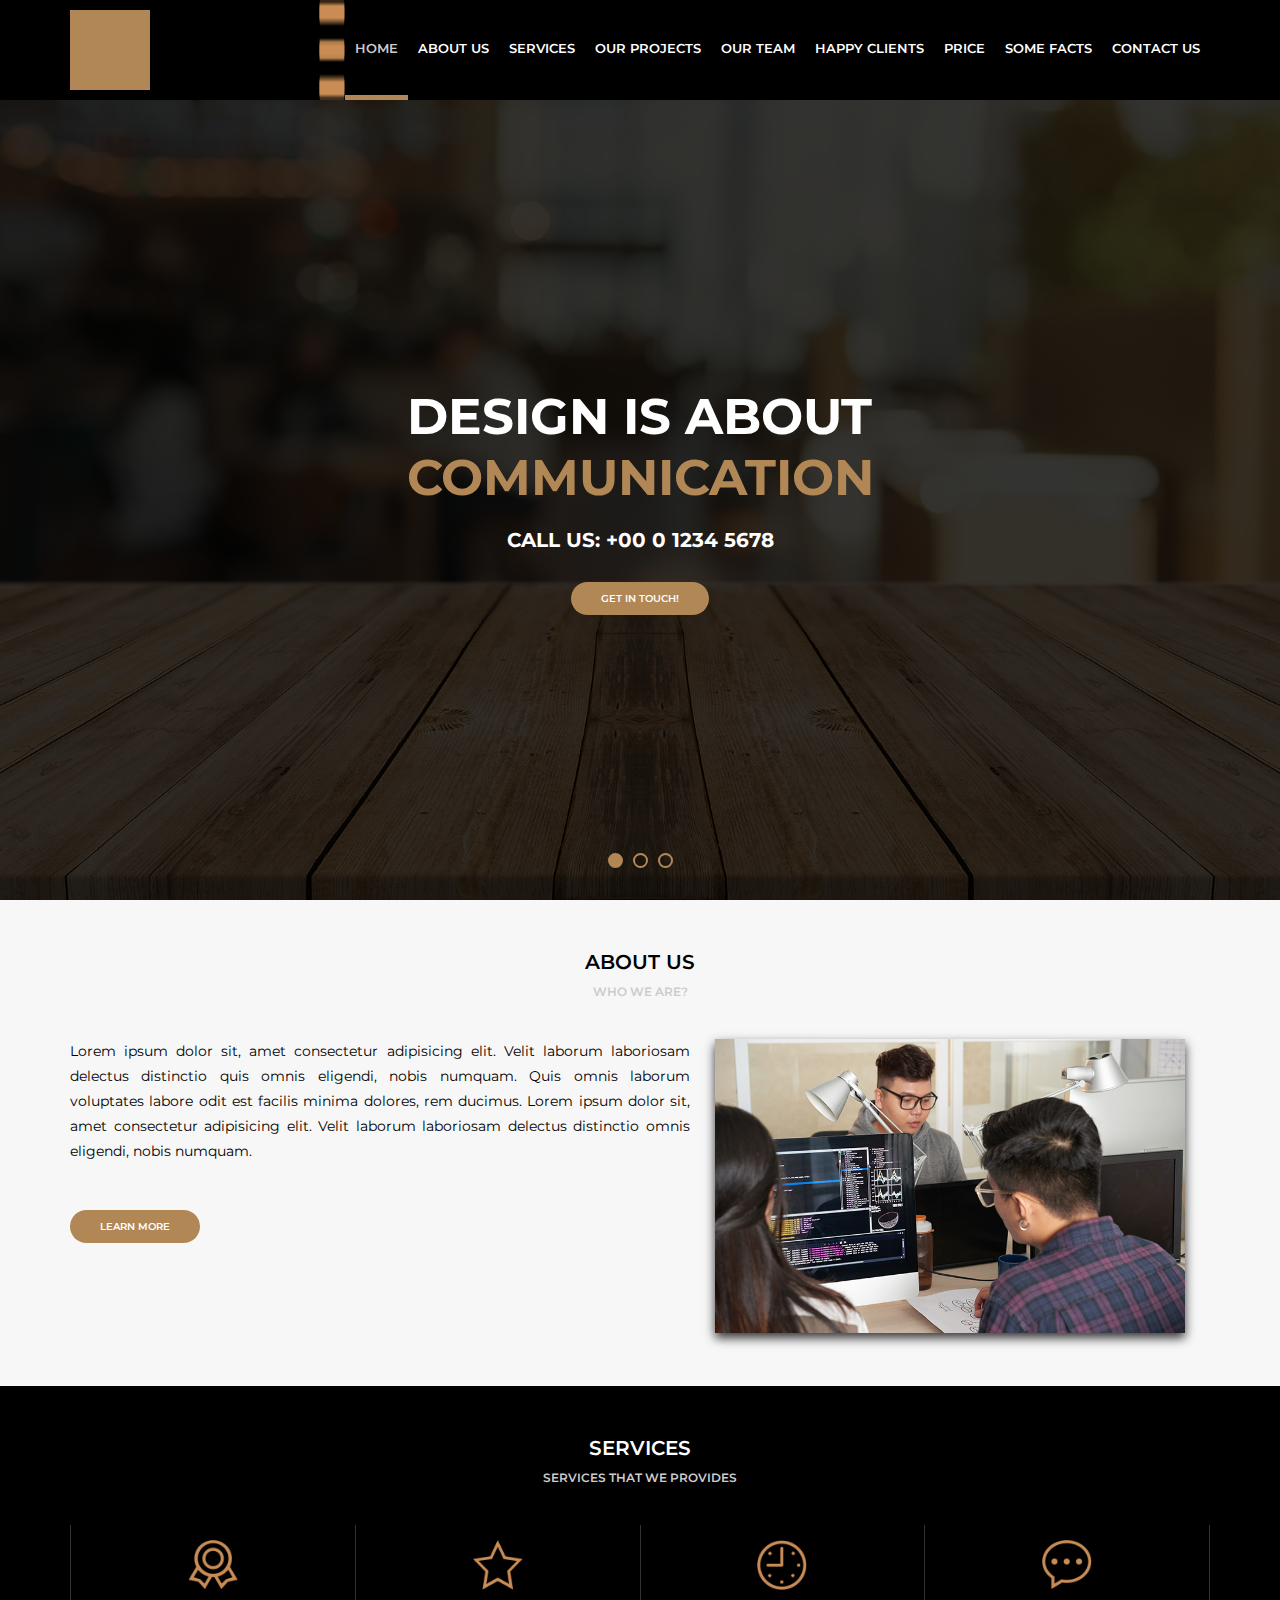
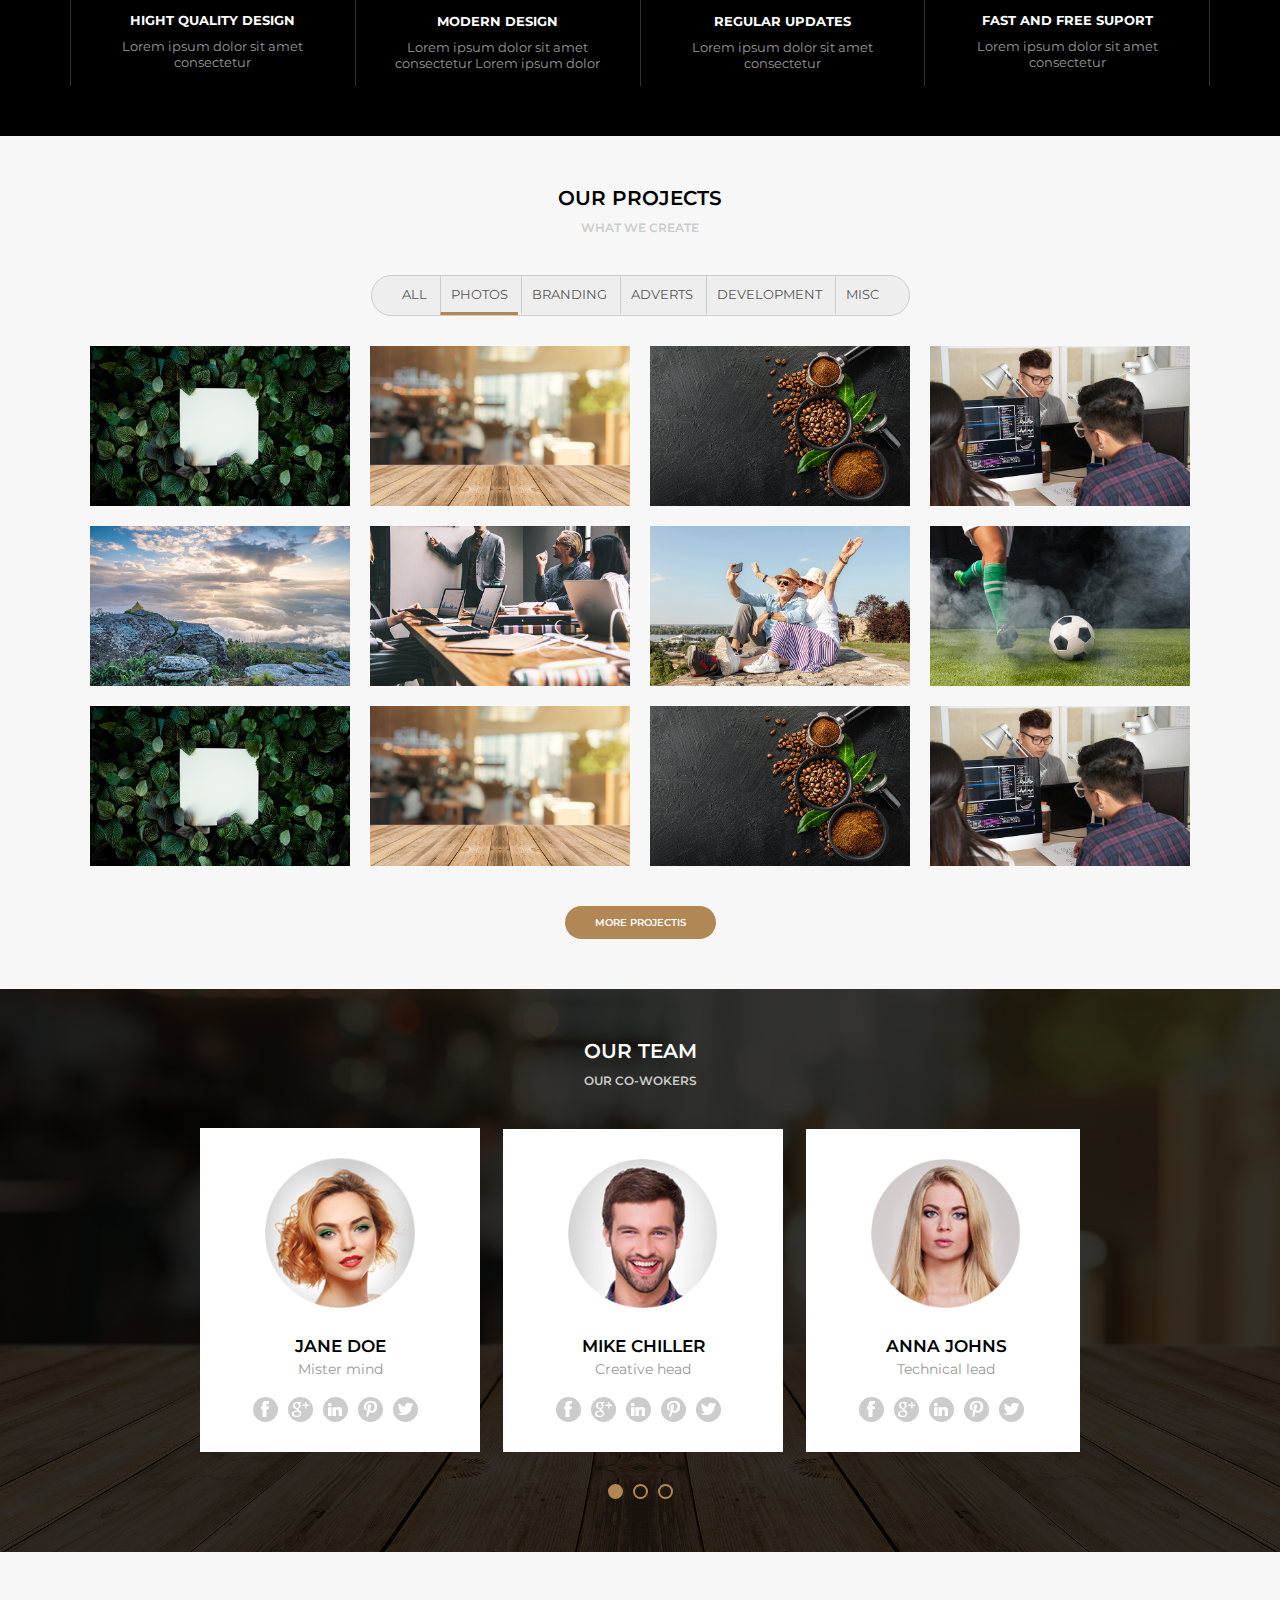
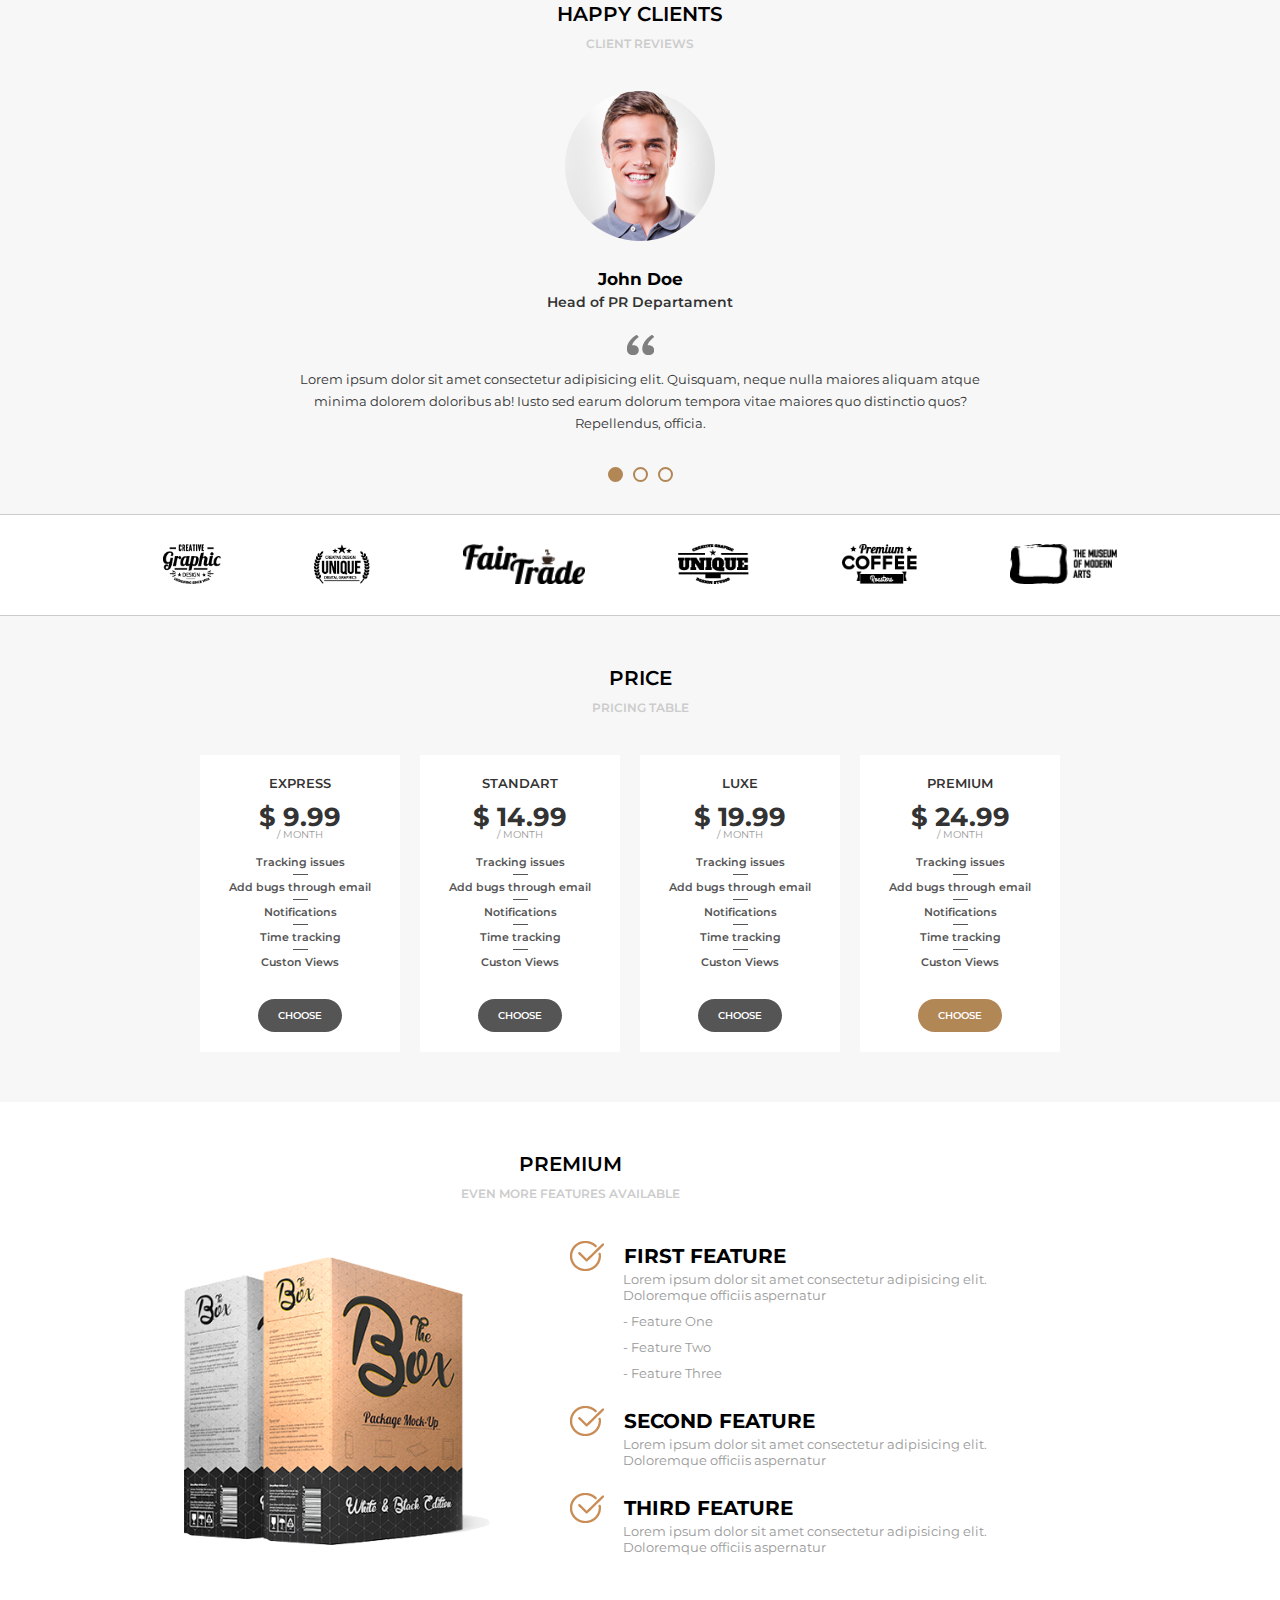
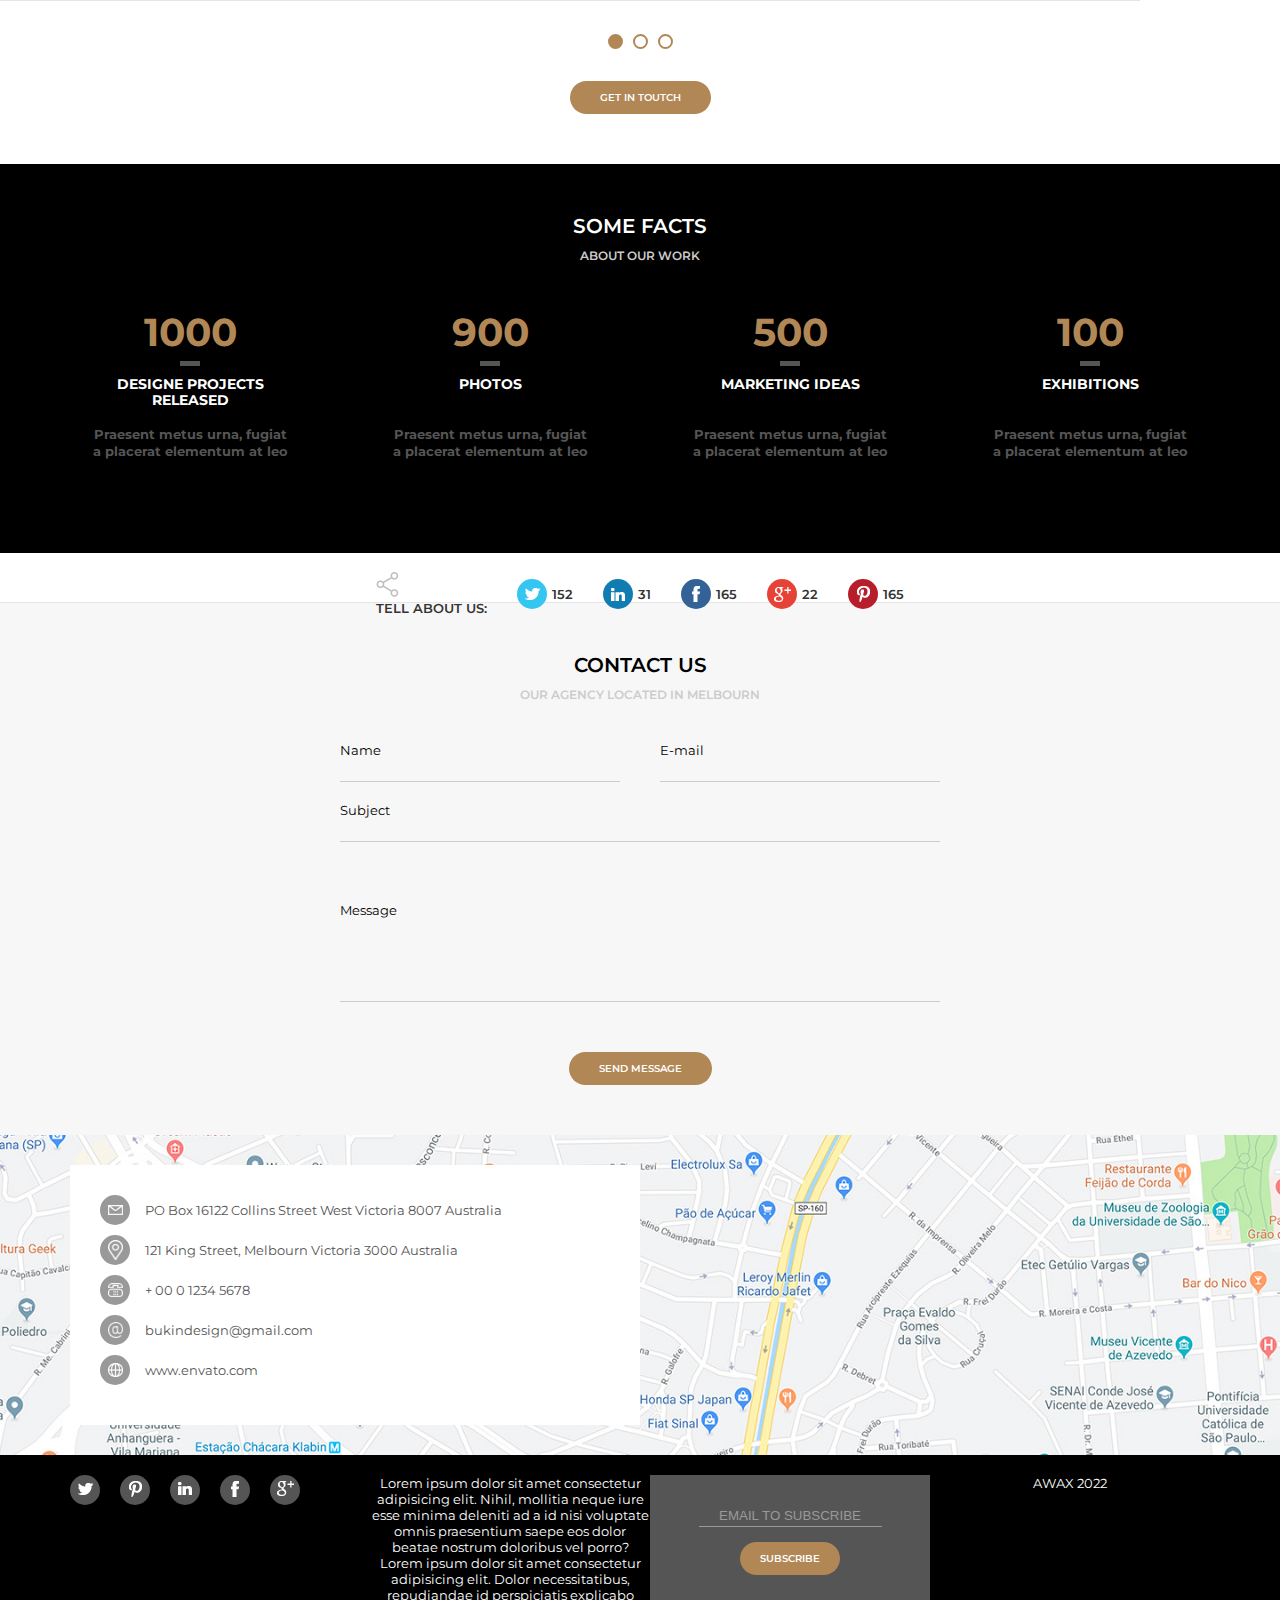
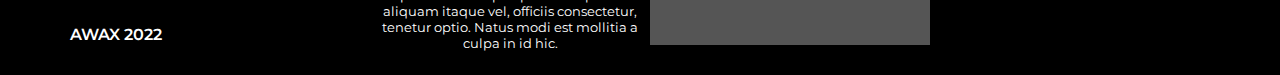
<file: index.html>
<!DOCTYPE html>
<html lang="en">

<head>
    <meta charset="UTF-8">
    <meta http-equiv="X-UA-Compatible" content="IE=edge">
    <meta name="viewport" content="width=device-width, initial-scale=1.0">
    <link rel="preconnect" href="https://fonts.googleapis.com">
    <link rel="preconnect" href="https://fonts.gstatic.com" crossorigin>
    <link href="https://fonts.googleapis.com/css2?family=Montserrat:wght@300;400;600;700&display=swap" rel="stylesheet">
    <link rel="stylesheet" type="text/css" href="assets/css/style.css">
    <title>Awax</title>
</head>

<body>
    <header>
        <div class="header">
            <div class="logo">
                <div class="logoimg"></div>
            </div>
            <div class="menu">
                <img class="menu-opener" src="assets/images/menu.png" alt="">
                <nav>
                    <ul>
                        <li class="active"><a href="">Home</a></li>
                        <li><a href="#about-us">About Us</a></li>
                        <li><a href="#services">Services</a></li>
                        <li><a href="#projects">Our Projects</a></li>
                        <li><a href="#team">Our Team</a></li>
                        <li><a href="#clients">Happy Clients</a></li>
                        <li><a href="#price">Price</a></li>
                        <li><a href="#some-facts">Some Facts</a></li>
                        <li><a href="#contact-us">Contact Us</a></li>
                    </ul>
                </nav>
            </div>
        </div>
    </header>
    <main>
        <section class="banner">
            <div class="sliders">
                <div class="slide">
                    <div class="slidearea">
                        <h1>Design is about <br><span>Communication</span></h1>
                        <h2>Call Us: +00 0 1234 5678</h2>
                        <a href="" class="button">Get in touch!</a>
                    </div>
                </div>
                <div class="slide">
                    ...2
                </div>
                <div class="slide">
                    ...3
                </div>
            </div>
            <div class="sliders-pointers">
                <div class="pointer active"></div>
                <div class="pointer"></div>
                <div class="pointer"></div>
            </div>
        </section>
        <section class="default light" id="about-us">
            <div class="section-title">About us</div>
            <div class="section-desc">Who we are?</div>
            <div class="section-body">
                <div class="section-aboutus">
                    <div class="section-aboutus--left">
                        <p>Lorem ipsum dolor sit, amet consectetur adipisicing elit. Velit laborum laboriosam
                            delectus distinctio quis omnis eligendi, nobis numquam. Quis omnis laborum voluptates
                            labore odit est facilis minima dolores, rem ducimus. Lorem ipsum dolor sit, amet consectetur
                            adipisicing elit. Velit laborum laboriosam delectus distinctio omnis eligendi, nobis
                            numquam.</p>
                        <br>
                        <a href="#" class="button">Learn More</a>
                    </div>
                    <div class="section-aboutus--right">
                        <picture>
                            <img src="media/foto4.jpg" alt="">
                        </picture>
                    </div>
                </div>
            </div>
        </section>
        <section class="default dark" id="services">
            <div class="section-title">Services</div>
            <div class="section-desc">Services that we provides</div>
            <div class="section-body">
                <div class="section-services">
                    <div class="section-service">
                        <img src="assets/images/medalha.png" alt="">
                        <h4>Hight Quality Design</h4>
                        <p>Lorem ipsum dolor sit amet consectetur </p>
                    </div>
                    <div class="section-service">
                        <img src="assets/images/estrela.png" alt="">
                        <h4>Modern Design</h4>
                        <p>Lorem ipsum dolor sit amet consectetur Lorem ipsum dolor</p>
                    </div>
                    <div class="section-service">
                        <img src="assets/images/relogio.png" alt="">
                        <h4>Regular Updates</h4>
                        <p>Lorem ipsum dolor sit amet consectetur </p>
                    </div>
                    <div class="section-service">
                        <img src="assets/images/balao.png" alt="">
                        <h4>Fast and Free suport</h4>
                        <p>Lorem ipsum dolor sit amet consectetur </p>
                    </div>
                </div>
            </div>
        </section>
        <section class="default light" id="projects">
            <div class="section-title">Our Projects</div>
            <div class="section-desc">What We Create</div>
            <div class="section-body">
                <div class="section-projects">
                    <div class="section-projects--filters">
                        <ul>
                            <li>All</li>
                            <li class="active">Photos</li>
                            <li>Branding</li>
                            <li>Adverts</li>
                            <li>Development</li>
                            <li>Misc</li>
                        </ul>
                    </div>
                    <div class="section-projects--photos">
                        <div class="section-projects--photo">
                            <div class="section-projects--photoarea">
                                <div class="section-projects--photoinfo">
                                    <h5>ABOUT</h5>
                                    <P>amet consectetur adipisicing elit</P>
                                </div>
                                <img src="media/foto1.jpg" alt="">
                            </div>
                        </div>
                        <div class="section-projects--photo">
                            <div class="section-projects--photoarea">
                                <div class="section-projects--photoinfo">
                                    <h5>ABOUT</h5>
                                    <P>amet consectetur adipisicing elit</P>
                                </div>
                                <img src="media/foto2.jpg" alt="">
                            </div>
                        </div>
                        <div class="section-projects--photo">
                            <div class="section-projects--photoarea">
                                <div class="section-projects--photoinfo">
                                    <h5>ABOUT</h5>
                                    <P>amet consectetur adipisicing elit</P>
                                </div>
                                <img src="media/foto3.jpg" alt="">
                            </div>
                        </div>
                        <div class="section-projects--photo">
                            <div class="section-projects--photoarea">
                                <div class="section-projects--photoinfo">
                                    <h5>ABOUT</h5>
                                    <P>amet consectetur adipisicing elit</P>
                                </div>
                                <img src="media/foto4.jpg" alt="">
                            </div>
                        </div>
                        <div class="section-projects--photo">
                            <div class="section-projects--photoarea">
                                <div class="section-projects--photoinfo">
                                    <h5>ABOUT</h5>
                                    <P>amet consectetur adipisicing elit</P>
                                </div>
                                <img src="media/foto5.jpg" alt="">
                            </div>
                        </div>
                        <div class="section-projects--photo">
                            <div class="section-projects--photoarea">
                                <div class="section-projects--photoinfo">
                                    <h5>ABOUT</h5>
                                    <P>amet consectetur adipisicing elit</P>
                                </div>
                                <img src="media/foto6.jpg" alt="">
                            </div>
                        </div>
                        <div class="section-projects--photo">
                            <div class="section-projects--photoarea">
                                <div class="section-projects--photoinfo">
                                    <h5>ABOUT</h5>
                                    <P>amet consectetur adipisicing elit</P>
                                </div>
                                <img src="media/foto7.jpg" alt="">
                            </div>
                        </div>
                        <div class="section-projects--photo">
                            <div class="section-projects--photoarea">
                                <div class="section-projects--photoinfo">
                                    <h5>ABOUT</h5>
                                    <P>amet consectetur adipisicing elit</P>
                                </div>
                                <img src="media/foto9.jpg" alt="">
                            </div>
                        </div>
                        <div class="section-projects--photo">
                            <div class="section-projects--photoarea">
                                <div class="section-projects--photoinfo">
                                    <h5>ABOUT</h5>
                                    <P>amet consectetur adipisicing elit</P>
                                </div>
                                <img src="media/foto1.jpg" alt="">
                            </div>
                        </div>
                        <div class="section-projects--photo">
                            <div class="section-projects--photoarea">
                                <div class="section-projects--photoinfo">
                                    <h5>ABOUT</h5>
                                    <P>amet consectetur adipisicing elit</P>
                                </div>
                                <img src="media/foto2.jpg" alt="">
                            </div>
                        </div>
                        <div class="section-projects--photo">
                            <div class="section-projects--photoarea">
                                <div class="section-projects--photoinfo">
                                    <h5>ABOUT</h5>
                                    <P>amet consectetur adipisicing elit</P>
                                </div>
                                <img src="media/foto3.jpg" alt="">
                            </div>
                        </div>
                        <div class="section-projects--photo">
                            <div class="section-projects--photoarea">
                                <div class="section-projects--photoinfo">
                                    <h5>ABOUT</h5>
                                    <P>amet consectetur adipisicing elit</P>
                                </div>
                                <img src="media/foto4.jpg" alt="">
                            </div>
                        </div>
                    </div>
                    <a href="#" class="button">More Projectis</a>
                </div>
            </div>
        </section>
        <section class="default dark bg-team" id="team">
            <div class="section-team-area">
                <div class="section-title">Our Team</div>
                <div class="section-desc">Our Co-wokers</div>
                <div class="section-body">
                    <div class="section-team">
                        <div class="sliders">
                            <div class="slide">
                                <div class="slidearea">
                                    <div class="section-team--avatar"><img src="media/mulher1.png" alt=""></div>
                                    <div class="section-team--name">Jane Doe</div>
                                    <div class="section-team--role">Mister mind</div>
                                    <div class="section-team--social">
                                        <a href=""><img src="assets/images/facebook.png" alt=""></a>
                                        <a href=""><img src="assets/images/googleplus.png" alt=""></a>
                                        <a href=""><img src="assets/images/linkedin.png" alt=""></a>
                                        <a href=""><img src="assets/images/pinterest.png" alt=""></a>
                                        <a href=""><img src="assets/images/twitter.png" alt=""></a>
                                    </div>
                                </div>
                            </div>
                            <div class="slide">
                                <div class="slidearea">
                                    <div class="section-team--avatar"><img src="media/homem1.png" alt=""></div>
                                    <div class="section-team--name">Mike Chiller</div>
                                    <div class="section-team--role">Creative head</div>
                                    <div class="section-team--social">
                                        <a href=""><img src="assets/images/facebook.png" alt=""></a>
                                        <a href=""><img src="assets/images/googleplus.png" alt=""></a>
                                        <a href=""><img src="assets/images/linkedin.png" alt=""></a>
                                        <a href=""><img src="assets/images/pinterest.png" alt=""></a>
                                        <a href=""><img src="assets/images/twitter.png" alt=""></a>
                                    </div>
                                </div>
                            </div>
                            <div class="slide">
                                <div class="slidearea">
                                    <div class="section-team--avatar"><img src="media/mulher2.png" alt=""></div>
                                    <div class="section-team--name">Anna Johns</div>
                                    <div class="section-team--role">Technical lead</div>
                                    <div class="section-team--social">
                                        <a href=""><img src="assets/images/facebook.png" alt=""></a>
                                        <a href=""><img src="assets/images/googleplus.png" alt=""></a>
                                        <a href=""><img src="assets/images/linkedin.png" alt=""></a>
                                        <a href=""><img src="assets/images/pinterest.png" alt=""></a>
                                        <a href=""><img src="assets/images/twitter.png" alt=""></a>
                                    </div>
                                </div>
                            </div>
                            <div class="slide">
                                <div class="slidearea">
                                    <div class="section-team--avatar"><img src="media/mulher1.png" alt=""></div>
                                    <div class="section-team--name">Jane Doe</div>
                                    <div class="section-team--role">Mister Mind</div>
                                    <div class="section-team--social">
                                        <a href=""><img src="assets/images/facebook.png" alt=""></a>
                                        <a href=""><img src="assets/images/googleplus.png" alt=""></a>
                                        <a href=""><img src="assets/images/linkedin.png" alt=""></a>
                                        <a href=""><img src="assets/images/pinterest.png" alt=""></a>
                                        <a href=""><img src="assets/images/twitter.png" alt=""></a>
                                    </div>
                                </div>
                            </div>
                        </div>
                    </div>
                    <div class="sliders-pointers">
                        <div class="pointer active"></div>
                        <div class="pointer"></div>
                        <div class="pointer"></div>
                    </div>
                </div>
            </div>
        </section>
        <section class="default light no-padding" id="clients">
            <div class="section-title">Happy Clients</div>
            <div class="section-desc">Client Reviews</div>
            <div class="section-body">
                <div class="section-clients">
                    <div class="sliders">
                        <div class="slide">
                            <div class="slidearea">
                                <div class="section-clients--avatar"><img src="media/homem2.png" alt=""></div>
                                <div class="section-clients--name">John Doe</div>
                                <div class="section-clients--role">Head of PR Departament</div>
                                <div class="section-clients--quote"><img src="assets/images/quote.png" alt=""></div>
                                <p>Lorem ipsum dolor sit amet consectetur adipisicing elit. Quisquam, neque nulla
                                    maiores
                                    aliquam atque minima dolorem doloribus ab! Iusto sed earum dolorum tempora vitae
                                    maiores
                                    quo distinctio quos? Repellendus, officia.</p>
                            </div>
                        </div>
                    </div>
                    <div class="sliders-pointers">
                        <div class="pointer active"></div>
                        <div class="pointer"></div>
                        <div class="pointer"></div>
                    </div>
                </div>
            </div>
            <div class="section-clients--ourclients">
                <div class="clients">
                    <div class="client"><img src="media/empresa1.png" alt=""></div>
                    <div class="client"><img src="media/empresa2.png" alt=""></div>
                    <div class="client"><img src="media/empresa3.png" alt=""></div>
                    <div class="client"><img src="media/empresa4.png" alt=""></div>
                    <div class="client"><img src="media/empresa5.png" alt=""></div>
                    <div class="client"><img src="media/empresa6.png" alt=""></div>                    
                </div>
            </div>
        </section>
        <section class="default light no-padding" id="price">
            <div class="section-title">Price</div>
            <div class="section-desc">Pricing Table</div>
            <div class="section-body">
                <div class="section-price">
                    <div class="section-price--plans">
                        <div class="section-price--plan">
                            <div class="plan-name">Express</div>
                            <div class="plan-price">$ 9.99 </div>
                            <div class="plan-price--periodicity">/ Month</div>
                            <div class="plan-resources">
                                Tracking issues
                                <div class="line"></div>
                                Add bugs through email
                                <div class="line"></div>
                                Notifications
                                <div class="line"></div>
                                Time tracking
                                <div class="line"></div>
                                Custon Views
                            </div>
                            <div>
                                <a href="#" class="button">CHOOSE</a>
                            </div>
                        </div>
                        <div class="section-price--plan">
                            <div class="plan-name">Standart</div>
                            <div class="plan-price">$ 14.99 </div>
                            <div class="plan-price--periodicity">/ Month</div>
                            <div class="plan-resources">
                                Tracking issues
                                <div class="line"></div>
                                Add bugs through email
                                <div class="line"></div>
                                Notifications
                                <div class="line"></div>
                                Time tracking
                                <div class="line"></div>
                                Custon Views
                            </div>
                            <div>
                                <a href="#" class="button">CHOOSE</a>
                            </div>
                        </div>
                        <div class="section-price--plan">
                            <div class="plan-name">Luxe</div>
                            <div class="plan-price">$ 19.99 </div>
                            <div class="plan-price--periodicity">/ Month</div>
                            <div class="plan-resources">
                                Tracking issues
                                <div class="line"></div>
                                Add bugs through email
                                <div class="line"></div>
                                Notifications
                                <div class="line"></div>
                                Time tracking
                                <div class="line"></div>
                                Custon Views
                            </div>
                            <div>
                                <a href="#" class="button">CHOOSE</a>
                            </div>
                        </div>
                        <div class="section-price--plan">
                            <div class="plan-name">Premium</div>
                            <div class="plan-price">$ 24.99 </div>
                            <div class="plan-price--periodicity">/ Month</div>
                            <div class="plan-resources">
                                Tracking issues
                                <div class="line"></div>
                                Add bugs through email
                                <div class="line"></div>
                                Notifications
                                <div class="line"></div>
                                Time tracking
                                <div class="line"></div>
                                Custon Views
                            </div>
                            <div>
                                <a href="#" class="button active">CHOOSE</a>
                            </div>
                        </div>
                    </div>
                </div>
            </div>
            <div class="section-price--details">
                <div class="sliders">
                    <div class="slide">
                        <div class="slidearea">
                            <div class="section-title">Premium</div>
                            <div class="section-desc">Even More Features Available</div>
                            <div class="content">
                                <div class="image"><img src="media/livros.png" alt=""></div>
                                <div class="features">
                                    <div class="feature-title">
                                        <img src="assets/images/check.png" alt="">First Feature
                                    </div>
                                    <div class="feature-desc">
                                        Lorem ipsum dolor sit amet consectetur adipisicing elit. Doloremque officiis
                                        aspernatur
                                        <ul>
                                            <li> - Feature One</li>
                                            <li> - Feature Two</li>
                                            <li> - Feature Three</li>
                                        </ul>
                                    </div>
                                    <div class="feature-title">
                                        <img src="assets/images/check.png" alt="">Second Feature
                                    </div>
                                    <div class="feature-desc">
                                        Lorem ipsum dolor sit amet consectetur adipisicing elit. Doloremque officiis
                                        aspernatur
                                    </div>
                                    <div class="feature-title">
                                        <img src="assets/images/check.png" alt="">Third Feature
                                    </div>
                                    <div class="feature-desc">
                                        Lorem ipsum dolor sit amet consectetur adipisicing elit. Doloremque officiis
                                        aspernatur
                                    </div>
                                </div>
                            </div>
                        </div>
                    </div>
                </div>
                <div class="sliders-pointers">
                    <div class="pointer active"></div>
                    <div class="pointer"></div>
                    <div class="pointer"></div>
                </div>
                <div>
                    <a href="#" class="button ">Get in toutch</a>
                </div>
            </div>
        </section>
        <section class="default dark no-padding" id="some-facts">
            <div class="section-title">Some Facts</div>
            <div class="section-desc">About our Work</div>
            <div class="section-body">
                <div class="section-facts">
                    <div class="fact">
                        <div class="number">1000</div>
                        <div class="trace"></div>
                        <div class="title">Designe projects released</div>
                        <div class="description">Praesent metus urna, fugiat</br> a placerat elementum at leo</div>
                    </div>
                    <div class="fact">
                        <div class="number">900</div>
                        <div class="trace"></div>
                        <div class="title">Photos</div>
                        <div class="description">Praesent metus urna, fugiat</br> a placerat elementum at leo</div>
                    </div>
                    <div class="fact">
                        <div class="number">500</div>
                        <div class="trace"></div>
                        <div class="title">Marketing ideas</div>
                        <div class="description">Praesent metus urna, fugiat</br> a placerat elementum at leo</div>
                    </div>
                    <div class="fact">
                        <div class="number">100</div>
                        <div class="trace"></div>
                        <div class="title">Exhibitions</div>
                        <div class="description">Praesent metus urna, fugiat</br> a placerat elementum at leo</div>
                    </div>
                </div>
            </div>
            <div class="section-tell-about-us">
                <div class="section-body">
                    <div class="title">Tell about us:</div>
                    <div class="social-media">
                        <div class="title-2">
                            <div class="share"><img src="assets/images/share.png" alt=""></div>
                        <div class="desc">Tell about us:</div>
                        </div>                        
                        <div class="twitter"><img src="assets/images/twitter.png" alt=""></div>
                        <div class="desc">152</div>
                        <div class="linkedin"><img src="assets/images/linkedin.png" alt=""></div>
                        <div class="desc">31</div>
                        <div class="facebook"><img src="assets/images/facebook.png" alt=""></div>
                        <div class="desc">165</div>
                        <div class="googleplus"><img src="assets/images/googleplus.png" alt=""></div>
                        <div class="desc">22</div>
                        <div class="pinterest"><img src="assets/images/pinterest.png" alt=""></div>
                        <div class="desc">165</div>
                    </div>
                </div>
            </div>
        </section>
        <section class="default light" id="contact-us">
            <div class="section-title">Contact Us</div>
            <div class="section-desc">Our agency located in Melbourn</div>
            <div class="section-body">
                <div class="section-contact-us">
                    <div class="contact">
                        <form action="">
                            <div class="fields">
                                <input type="text" name="Name" id="name" placeholder=" ">
                                <label for="name" id="lbName">Name</label>
                            </div>
                            <div class="fields">
                                <input type="email" name="Email" id="email" placeholder=" ">
                                <label for="email" id="lbEmail">E-mail</label>
                            </div>
                            <div class="fields">
                                <input type="text" name="Subject" id="subject" placeholder=" ">
                                <label for="subject" id="lbSubject">Subject</label>
                            </div>
                            <div class="fields textarea">
                                <textarea name="message" id="message" placeholder=" "></textarea>
                                <label for="message" id="lbMessage">Message</label>
                            </div>
                        </form>
                        <a href="#" class="button ">Send Message</a>
                    </div>
                </div>
            </div>
        </section>
        <section class="section-map">
            <div class="section-map--area">
                <div class="section-map--info">
                    <div class="section-map--info-item">
                        <div class="section-map--info-item-img">
                            <img src="assets/images/carta.png" alt="">
                        </div>
                        PO Box 16122 Collins Street West Victoria 8007 Australia
                    </div>
                    <div class="section-map--info-item">
                        <div class="section-map--info-item-img">
                            <img src="assets/images/localizacao.png" alt="">
                        </div>
                        121 King Street, Melbourn Victoria 3000 Australia
                    </div>
                    <div class="section-map--info-item">
                        <div class="section-map--info-item-img">
                            <img src="assets/images/telefone.png" alt="">
                        </div>
                        + 00 0 1234 5678
                    </div>
                    <div class="section-map--info-item">
                        <div class="section-map--info-item-img">
                            <img src="assets/images/arroba.png" alt="">
                        </div>
                        bukindesign@gmail.com
                    </div>
                    <div class="section-map--info-item">
                        <div class="section-map--info-item-img">
                            <img src="assets/images/web.png" alt="">
                        </div>
                        www.envato.com
                    </div>
                </div>
            </div>
        </section>
    </main>
    <footer>
        <div class="footer-body">
            <div class="footer-iten social">
                <div class="social-medias">
                    <div class="social-media"><a href=""><img src="assets/images/twitter.png" alt=""></a></div>
                    <div class="social-media"><a href=""><img src="assets/images/pinterest.png" alt=""></a></div>
                    <div class="social-media"><a href=""><img src="assets/images/linkedin.png" alt=""></a></div>
                    <div class="social-media"><a href=""><img src="assets/images/facebook.png" alt=""></a></div>
                    <div class="social-media"><a href=""><img src="assets/images/googleplus.png" alt=""></a></div>
                </div>  
                <div class="awax">
                    AWAX 2022
                </div>              
            </div>
            <div class="footer-iten text">
                Lorem ipsum dolor sit amet consectetur adipisicing elit. Nihil, mollitia neque iure esse minima deleniti
                ad a id nisi voluptate omnis praesentium saepe eos dolor beatae nostrum doloribus vel porro?
                Lorem ipsum dolor sit amet consectetur adipisicing elit. Dolor necessitatibus, repudiandae id
                perspiciatis explicabo aliquam itaque vel, officiis consectetur, tenetur optio. Natus modi est mollitia
                a culpa in id hic.
            </div>
            <div class="footer-iten form">
                <div class="footer-iten--body">
                    <form action="">
                        <input type="email" name="" id="" placeholder="Email to subscribe">
                        <a href="" class="button">Subscribe</a>
                    </form>
                </div>
            </div>
            <div class="footer-iten awax">
                AWAX 2022
            </div>

        </div>


    </footer>
</body>

</html>
</file>
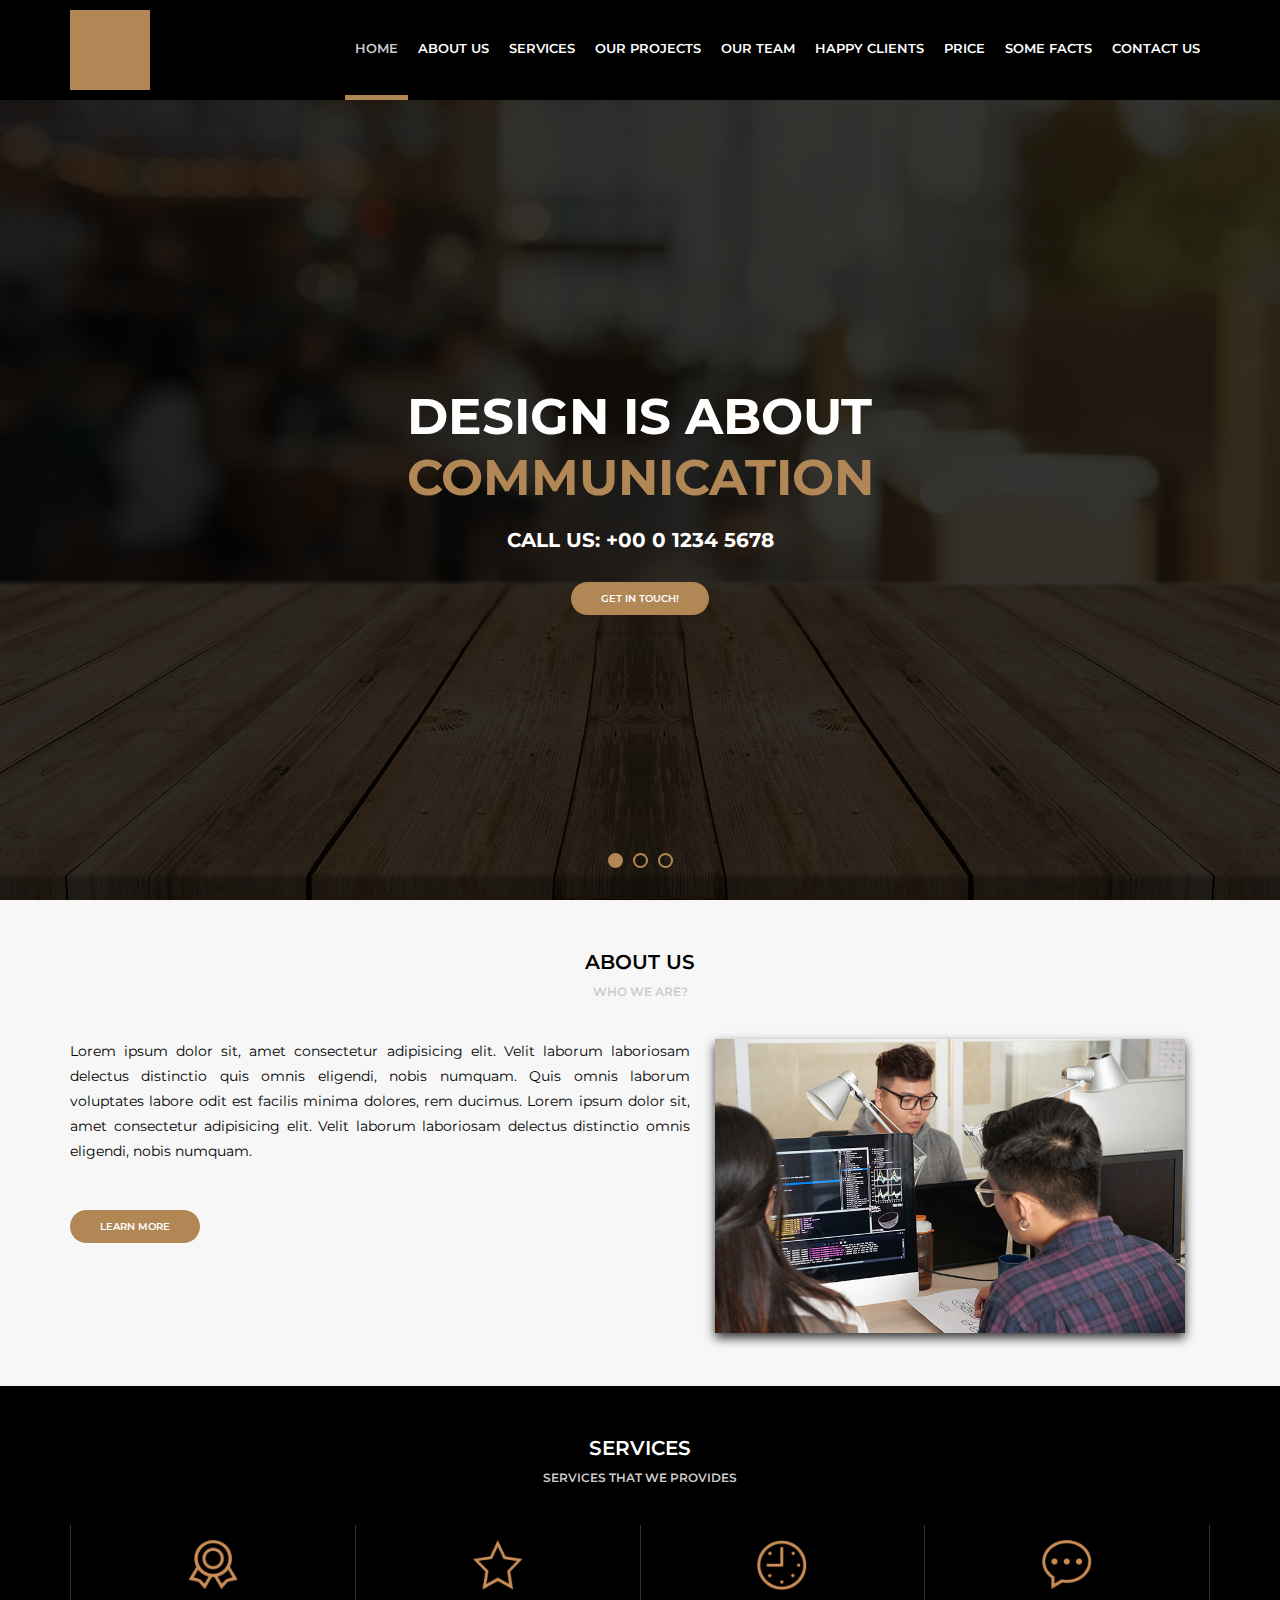
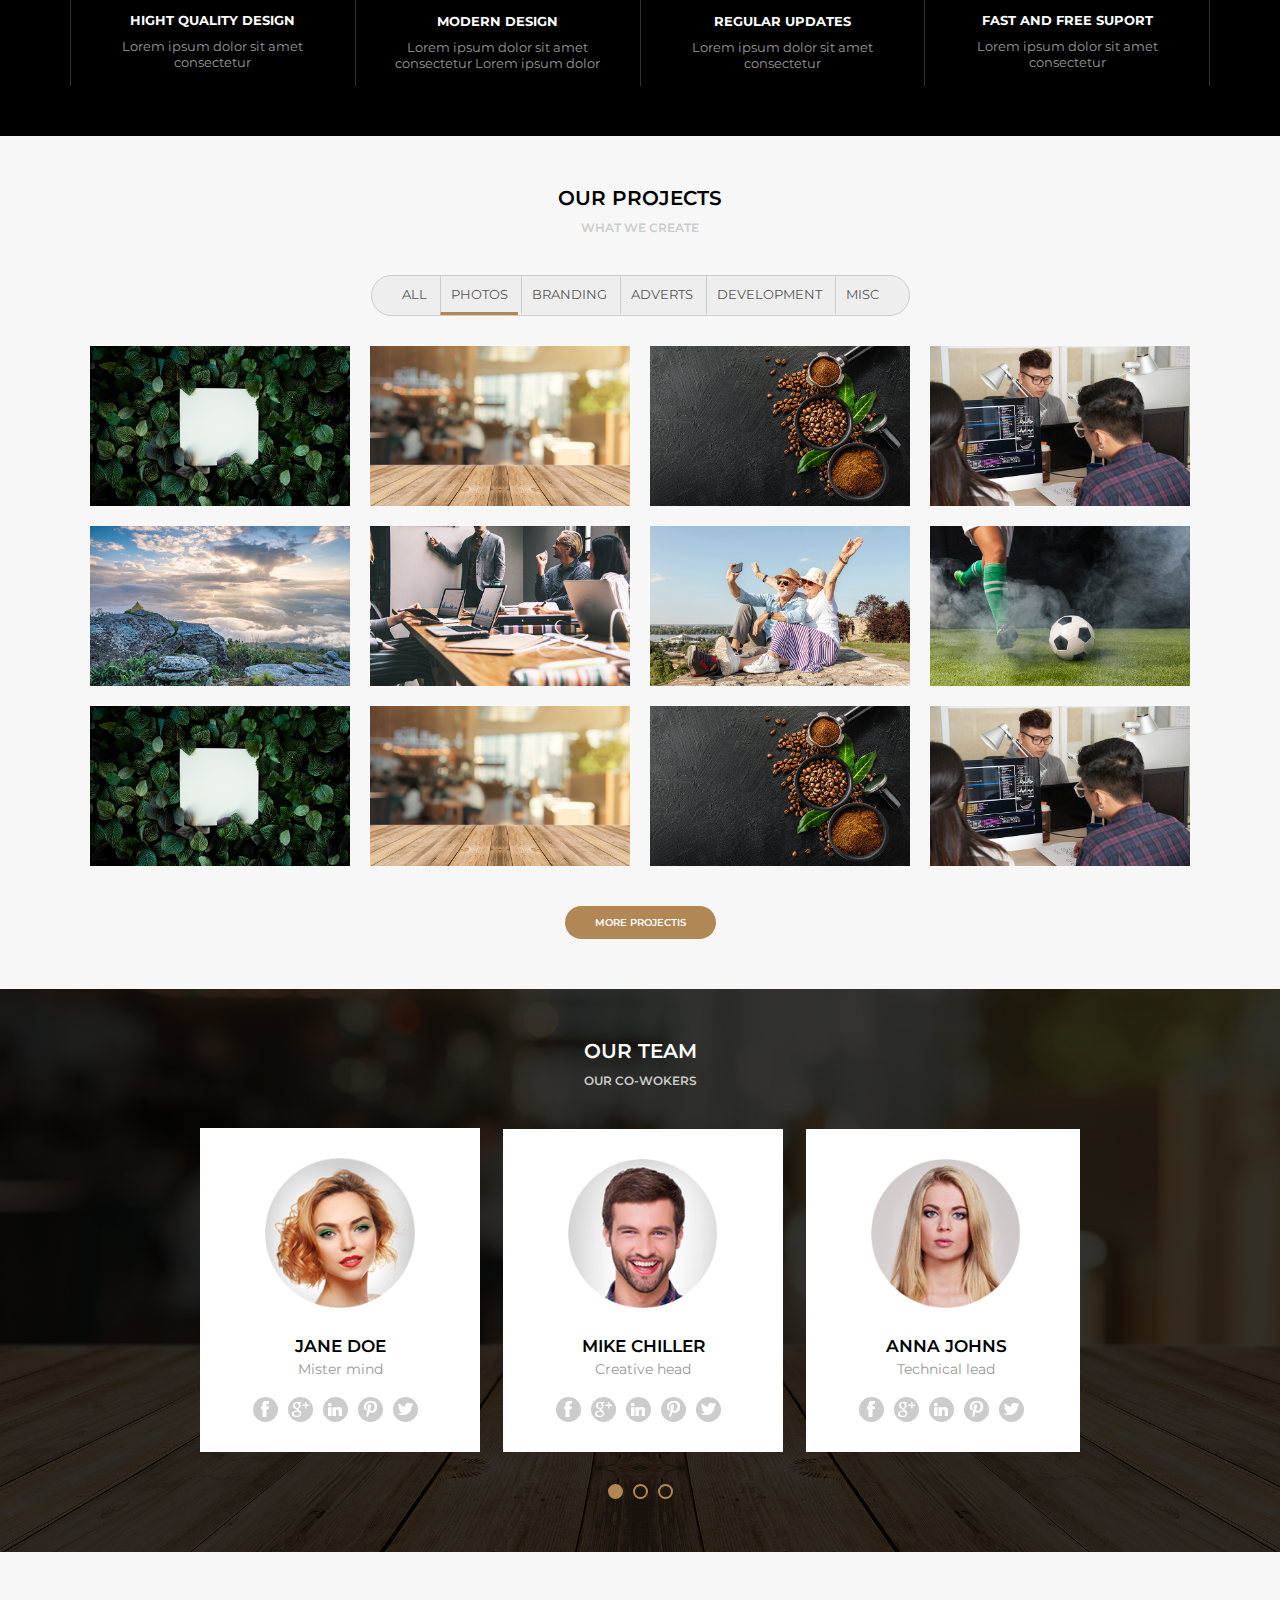
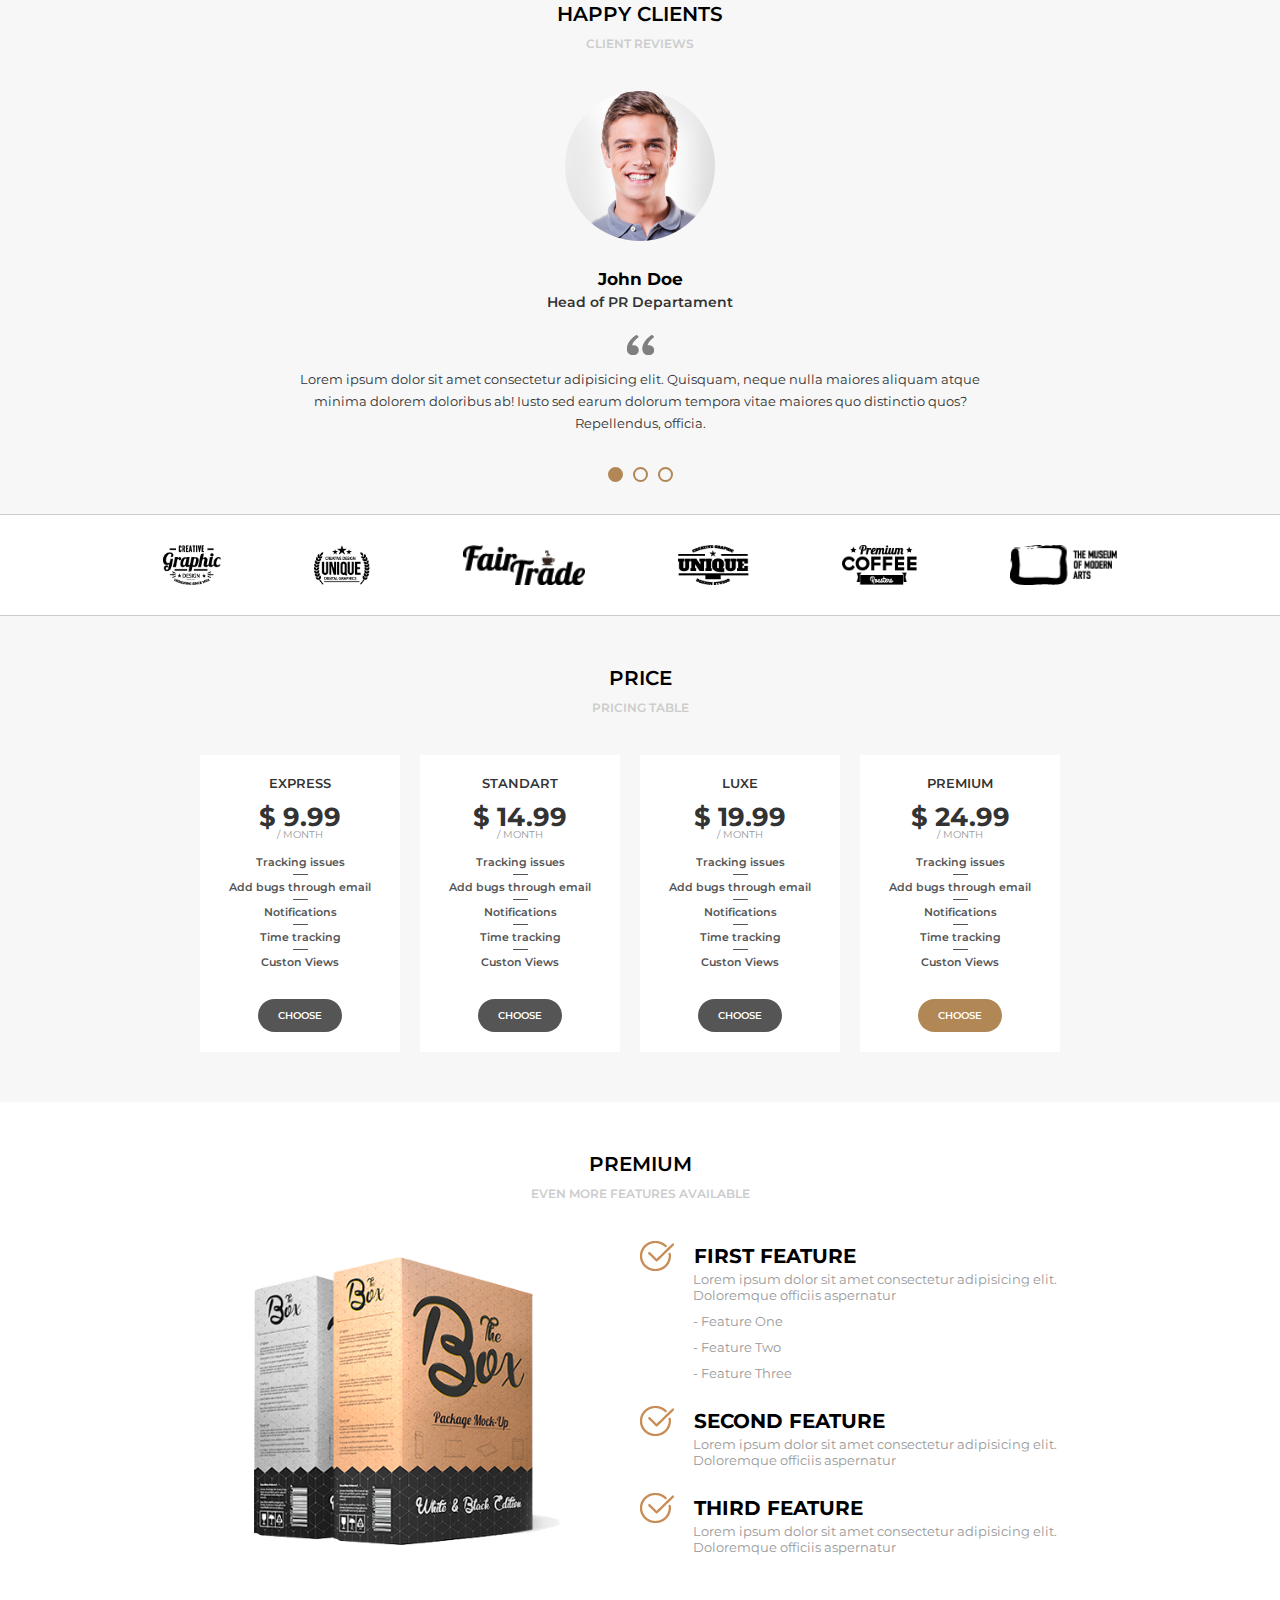
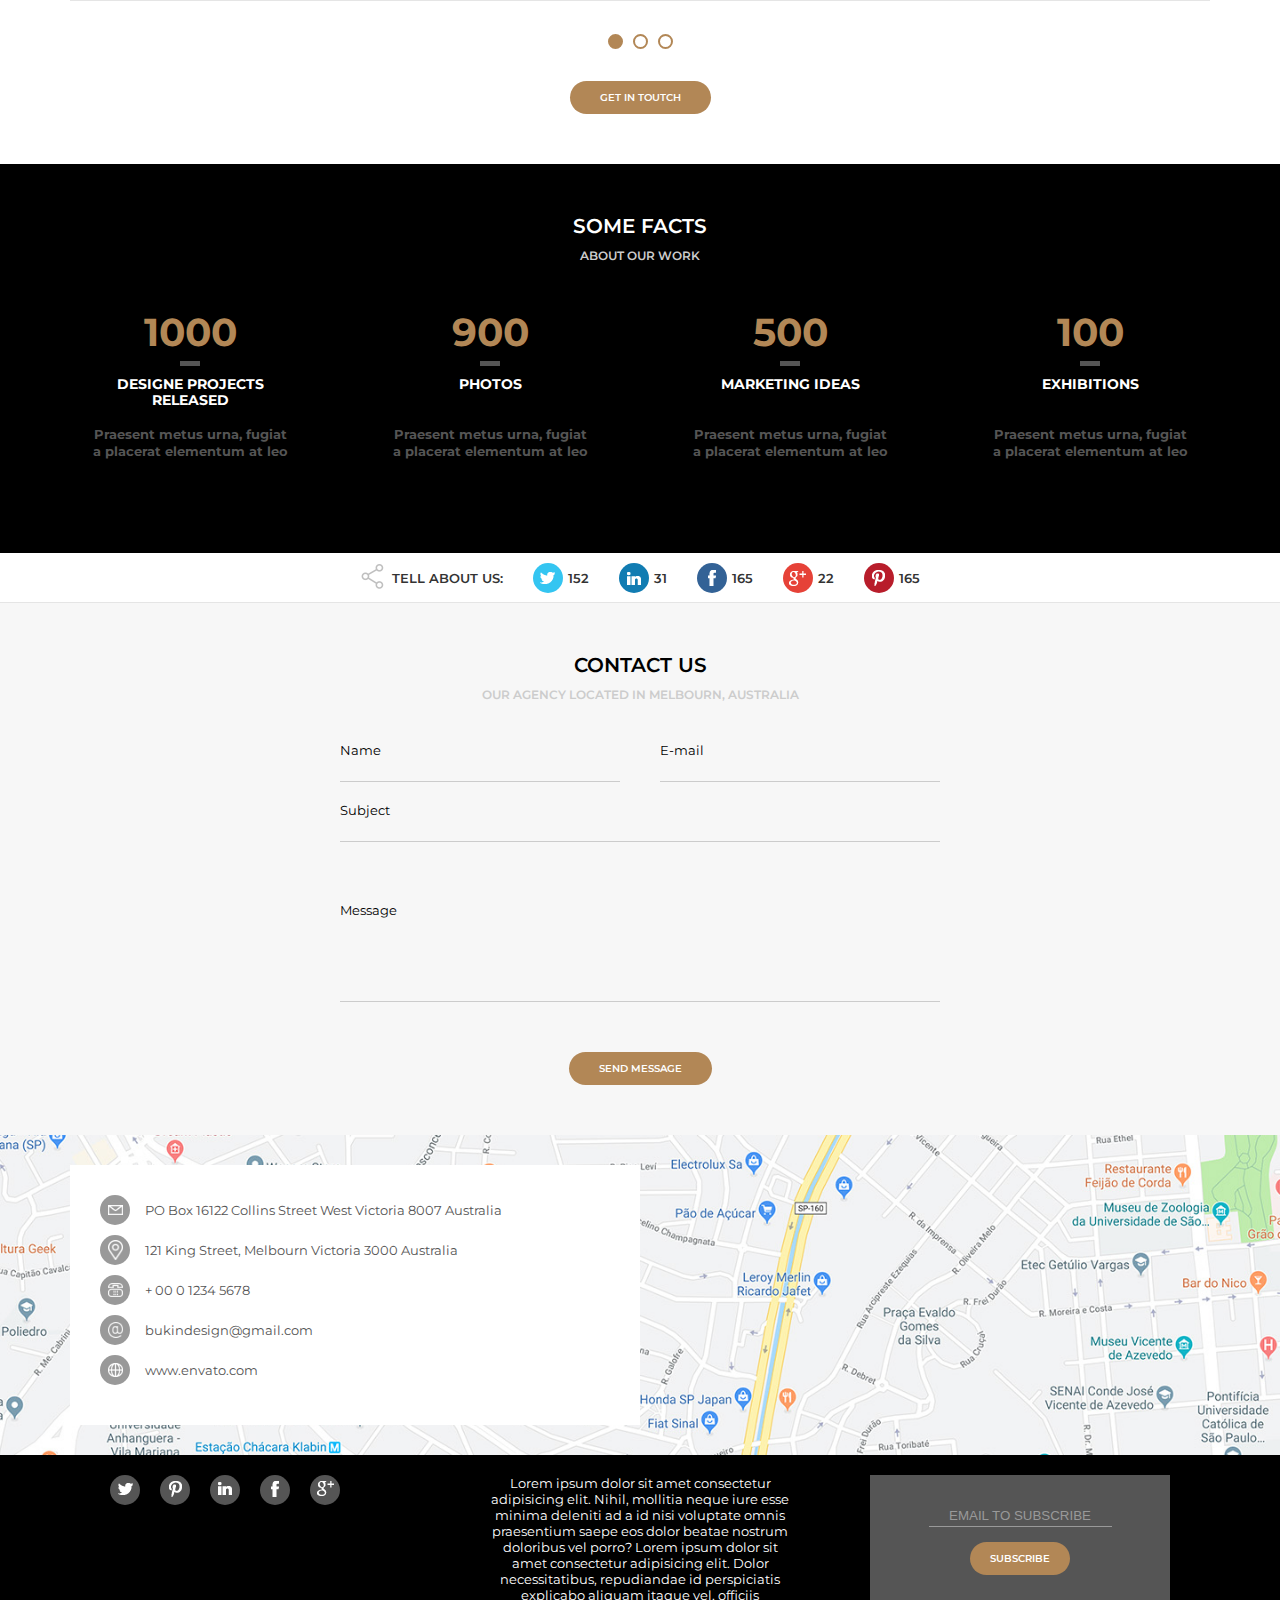
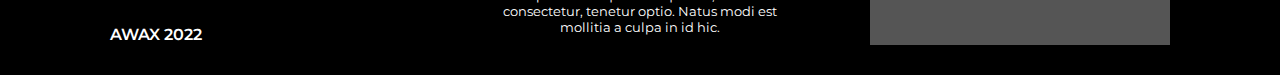
<file: home.html>
<!DOCTYPE html>
<html lang="en">

<head>
    <meta charset="UTF-8">
    <meta http-equiv="X-UA-Compatible" content="IE=edge">
    <meta name="viewport" content="width=device-width, initial-scale=1.0">
    <link rel="preconnect" href="https://fonts.googleapis.com">
    <link rel="preconnect" href="https://fonts.gstatic.com" crossorigin>
    <link href="https://fonts.googleapis.com/css2?family=Montserrat:wght@300;400;600;700&display=swap" rel="stylesheet">
    <link rel="stylesheet" type="text/css" href="assets/css/style.css">
    <title>Awax</title>
</head>

<body>
    <header>
        <div class="header">
            <div class="logo">
                <div class="logoimg"></div>
            </div>
            <div class="menu">
                <nav>
                    <ul>
                        <li class="active"><a href="">Home</a></li>
                        <li><a href="#about-us">About Us</a></li>
                        <li><a href="#services">Services</a></li>
                        <li><a href="#projects">Our Projects</a></li>
                        <li><a href="#team">Our Team</a></li>
                        <li><a href="#clients">Happy Clients</a></li>
                        <li><a href="#price">Price</a></li>
                        <li><a href="#some-facts">Some Facts</a></li>
                        <li><a href="#contact-us">Contact Us</a></li>
                    </ul>
                </nav>
            </div>
        </div>
    </header>
    <main>
        <section class="banner">
            <div class="sliders">
                <div class="slide">
                    <div class="slidearea">
                        <h1>Design is about <br><span>Communication</span></h1>
                        <h2>Call Us: +00 0 1234 5678</h2>
                        <a href="" class="button">Get in touch!</a>
                    </div>
                </div>
                <div class="slide">
                    ...2
                </div>
                <div class="slide">
                    ...3
                </div>
            </div>
            <div class="sliders-pointers">
                <div class="pointer active"></div>
                <div class="pointer"></div>
                <div class="pointer"></div>
            </div>
        </section>
        <section class="default light" id="about-us">
            <div class="section-title">About us</div>
            <div class="section-desc">Who we are?</div>
            <div class="section-body">
                <div class="section-aboutus">
                    <div class="section-aboutus--left">
                        <p>Lorem ipsum dolor sit, amet consectetur adipisicing elit. Velit laborum laboriosam
                            delectus distinctio quis omnis eligendi, nobis numquam. Quis omnis laborum voluptates
                            labore odit est facilis minima dolores, rem ducimus. Lorem ipsum dolor sit, amet consectetur
                            adipisicing elit. Velit laborum laboriosam delectus distinctio omnis eligendi, nobis
                            numquam.</p>
                        <br>
                        <a href="#" class="button">Learn More</a>
                    </div>
                    <div class="section-aboutus--right">
                        <picture>
                            <img src="media/foto4.jpg" alt="">
                        </picture>
                    </div>
                </div>
            </div>
        </section>
        <section class="default dark" id="services">
            <div class="section-title">Services</div>
            <div class="section-desc">Services that we provides</div>
            <div class="section-body">
                <div class="section-services">
                    <div class="section-service">
                        <img src="assets/images/medalha.png" alt="">
                        <h4>Hight Quality Design</h4>
                        <p>Lorem ipsum dolor sit amet consectetur </p>
                    </div>
                    <div class="section-service">
                        <img src="assets/images/estrela.png" alt="">
                        <h4>Modern Design</h4>
                        <p>Lorem ipsum dolor sit amet consectetur Lorem ipsum dolor</p>
                    </div>
                    <div class="section-service">
                        <img src="assets/images/relogio.png" alt="">
                        <h4>Regular Updates</h4>
                        <p>Lorem ipsum dolor sit amet consectetur </p>
                    </div>
                    <div class="section-service">
                        <img src="assets/images/balao.png" alt="">
                        <h4>Fast and Free suport</h4>
                        <p>Lorem ipsum dolor sit amet consectetur </p>
                    </div>
                </div>
            </div>
        </section>
        <section class="default light" id="projects">
            <div class="section-title">Our Projects</div>
            <div class="section-desc">What We Create</div>
            <div class="section-body">
                <div class="section-projects">
                    <div class="section-projects--filters">
                        <ul>
                            <li>All</li>
                            <li class="active">Photos</li>
                            <li>Branding</li>
                            <li>Adverts</li>
                            <li>Development</li>
                            <li>Misc</li>
                        </ul>
                    </div>
                    <div class="section-projects--photos">
                        <div class="section-projects--photo">
                            <div class="section-projects--photoarea">
                                <div class="section-projects--photoinfo">
                                    <h5>ABOUT</h5>
                                    <P>amet consectetur adipisicing elit</P>
                                </div>
                                <img src="media/foto1.jpg" alt="">
                            </div>
                        </div>
                        <div class="section-projects--photo">
                            <div class="section-projects--photoarea">
                                <div class="section-projects--photoinfo">
                                    <h5>ABOUT</h5>
                                    <P>amet consectetur adipisicing elit</P>
                                </div>
                                <img src="media/foto2.jpg" alt="">
                            </div>
                        </div>
                        <div class="section-projects--photo">
                            <div class="section-projects--photoarea">
                                <div class="section-projects--photoinfo">
                                    <h5>ABOUT</h5>
                                    <P>amet consectetur adipisicing elit</P>
                                </div>
                                <img src="media/foto3.jpg" alt="">
                            </div>
                        </div>
                        <div class="section-projects--photo">
                            <div class="section-projects--photoarea">
                                <div class="section-projects--photoinfo">
                                    <h5>ABOUT</h5>
                                    <P>amet consectetur adipisicing elit</P>
                                </div>
                                <img src="media/foto4.jpg" alt="">
                            </div>
                        </div>
                        <div class="section-projects--photo">
                            <div class="section-projects--photoarea">
                                <div class="section-projects--photoinfo">
                                    <h5>ABOUT</h5>
                                    <P>amet consectetur adipisicing elit</P>
                                </div>
                                <img src="media/foto5.jpg" alt="">
                            </div>
                        </div>
                        <div class="section-projects--photo">
                            <div class="section-projects--photoarea">
                                <div class="section-projects--photoinfo">
                                    <h5>ABOUT</h5>
                                    <P>amet consectetur adipisicing elit</P>
                                </div>
                                <img src="media/foto6.jpg" alt="">
                            </div>
                        </div>
                        <div class="section-projects--photo">
                            <div class="section-projects--photoarea">
                                <div class="section-projects--photoinfo">
                                    <h5>ABOUT</h5>
                                    <P>amet consectetur adipisicing elit</P>
                                </div>
                                <img src="media/foto7.jpg" alt="">
                            </div>
                        </div>
                        <div class="section-projects--photo">
                            <div class="section-projects--photoarea">
                                <div class="section-projects--photoinfo">
                                    <h5>ABOUT</h5>
                                    <P>amet consectetur adipisicing elit</P>
                                </div>
                                <img src="media/foto9.jpg" alt="">
                            </div>
                        </div>
                        <div class="section-projects--photo">
                            <div class="section-projects--photoarea">
                                <div class="section-projects--photoinfo">
                                    <h5>ABOUT</h5>
                                    <P>amet consectetur adipisicing elit</P>
                                </div>
                                <img src="media/foto1.jpg" alt="">
                            </div>
                        </div>
                        <div class="section-projects--photo">
                            <div class="section-projects--photoarea">
                                <div class="section-projects--photoinfo">
                                    <h5>ABOUT</h5>
                                    <P>amet consectetur adipisicing elit</P>
                                </div>
                                <img src="media/foto2.jpg" alt="">
                            </div>
                        </div>
                        <div class="section-projects--photo">
                            <div class="section-projects--photoarea">
                                <div class="section-projects--photoinfo">
                                    <h5>ABOUT</h5>
                                    <P>amet consectetur adipisicing elit</P>
                                </div>
                                <img src="media/foto3.jpg" alt="">
                            </div>
                        </div>
                        <div class="section-projects--photo">
                            <div class="section-projects--photoarea">
                                <div class="section-projects--photoinfo">
                                    <h5>ABOUT</h5>
                                    <P>amet consectetur adipisicing elit</P>
                                </div>
                                <img src="media/foto4.jpg" alt="">
                            </div>
                        </div>
                    </div>
                    <a href="#" class="button">More Projectis</a>
                </div>
            </div>
        </section>
        <section class="default dark bg-team" id="team">
            <div class="section-team-area">
                <div class="section-title">Our Team</div>
                <div class="section-desc">Our Co-wokers</div>
                <div class="section-body">
                    <div class="section-team">
                        <div class="sliders">
                            <div class="slide">
                                <div class="slidearea">
                                    <div class="section-team--avatar"><img src="media/mulher1.png" alt=""></div>
                                    <div class="section-team--name">Jane Doe</div>
                                    <div class="section-team--role">Mister mind</div>
                                    <div class="section-team--social">
                                        <a href=""><img src="assets/images/facebook.png" alt=""></a>
                                        <a href=""><img src="assets/images/googleplus.png" alt=""></a>
                                        <a href=""><img src="assets/images/linkedin.png" alt=""></a>
                                        <a href=""><img src="assets/images/pinterest.png" alt=""></a>
                                        <a href=""><img src="assets/images/twitter.png" alt=""></a>
                                    </div>
                                </div>
                            </div>
                            <div class="slide">
                                <div class="slidearea">
                                    <div class="section-team--avatar"><img src="media/homem1.png" alt=""></div>
                                    <div class="section-team--name">Mike Chiller</div>
                                    <div class="section-team--role">Creative head</div>
                                    <div class="section-team--social">
                                        <a href=""><img src="assets/images/facebook.png" alt=""></a>
                                        <a href=""><img src="assets/images/googleplus.png" alt=""></a>
                                        <a href=""><img src="assets/images/linkedin.png" alt=""></a>
                                        <a href=""><img src="assets/images/pinterest.png" alt=""></a>
                                        <a href=""><img src="assets/images/twitter.png" alt=""></a>
                                    </div>
                                </div>
                            </div>
                            <div class="slide">
                                <div class="slidearea">
                                    <div class="section-team--avatar"><img src="media/mulher2.png" alt=""></div>
                                    <div class="section-team--name">Anna Johns</div>
                                    <div class="section-team--role">Technical lead</div>
                                    <div class="section-team--social">
                                        <a href=""><img src="assets/images/facebook.png" alt=""></a>
                                        <a href=""><img src="assets/images/googleplus.png" alt=""></a>
                                        <a href=""><img src="assets/images/linkedin.png" alt=""></a>
                                        <a href=""><img src="assets/images/pinterest.png" alt=""></a>
                                        <a href=""><img src="assets/images/twitter.png" alt=""></a>
                                    </div>
                                </div>
                            </div>
                            <div class="slide">
                                <div class="slidearea">
                                    <div class="section-team--avatar"><img src="media/mulher1.png" alt=""></div>
                                    <div class="section-team--name">Jane Doe</div>
                                    <div class="section-team--role">Mister Mind</div>
                                    <div class="section-team--social">
                                        <a href=""><img src="assets/images/facebook.png" alt=""></a>
                                        <a href=""><img src="assets/images/googleplus.png" alt=""></a>
                                        <a href=""><img src="assets/images/linkedin.png" alt=""></a>
                                        <a href=""><img src="assets/images/pinterest.png" alt=""></a>
                                        <a href=""><img src="assets/images/twitter.png" alt=""></a>
                                    </div>
                                </div>
                            </div>
                        </div>
                    </div>
                    <div class="sliders-pointers">
                        <div class="pointer active"></div>
                        <div class="pointer"></div>
                        <div class="pointer"></div>
                    </div>
                </div>
            </div>
        </section>
        <section class="default light no-padding" id="clients">
            <div class="section-title">Happy Clients</div>
            <div class="section-desc">Client Reviews</div>
            <div class="section-body">
                <div class="section-clients">
                    <div class="sliders">
                        <div class="slide">
                            <div class="slidearea">
                                <div class="section-clients--avatar"><img src="media/homem2.png" alt=""></div>
                                <div class="section-clients--name">John Doe</div>
                                <div class="section-clients--role">Head of PR Departament</div>
                                <div class="section-clients--quote"><img src="assets/images/quote.png" alt=""></div>
                                <p>Lorem ipsum dolor sit amet consectetur adipisicing elit. Quisquam, neque nulla
                                    maiores
                                    aliquam atque minima dolorem doloribus ab! Iusto sed earum dolorum tempora vitae
                                    maiores
                                    quo distinctio quos? Repellendus, officia.</p>
                            </div>
                        </div>
                    </div>
                    <div class="sliders-pointers">
                        <div class="pointer active"></div>
                        <div class="pointer"></div>
                        <div class="pointer"></div>
                    </div>
                </div>
            </div>
            <div class="section-clients--ourclients">
                <div class="clients">
                    <img src="media/empresa1.png" alt="">
                    <img src="media/empresa2.png" alt="">
                    <img src="media/empresa3.png" alt="">
                    <img src="media/empresa4.png" alt="">
                    <img src="media/empresa5.png" alt="">
                    <img src="media/empresa6.png" alt="">
                </div>
            </div>
        </section>
        <section class="default light no-padding" id="price">
            <div class="section-title">Price</div>
            <div class="section-desc">Pricing Table</div>
            <div class="section-body">
                <div class="section-price">
                    <div class="section-price--plans">
                        <div class="section-price--plan">
                            <div class="plan-name">Express</div>
                            <div class="plan-price">$ 9.99 </div>
                            <div class="plan-price--periodicity">/ Month</div>
                            <div class="plan-resources">
                                Tracking issues
                                <div class="line"></div>
                                Add bugs through email
                                <div class="line"></div>
                                Notifications
                                <div class="line"></div>
                                Time tracking
                                <div class="line"></div>
                                Custon Views
                            </div>
                            <div>
                                <a href="#" class="button">CHOOSE</a>
                            </div>
                        </div>
                        <div class="section-price--plan">
                            <div class="plan-name">Standart</div>
                            <div class="plan-price">$ 14.99 </div>
                            <div class="plan-price--periodicity">/ Month</div>
                            <div class="plan-resources">
                                Tracking issues
                                <div class="line"></div>
                                Add bugs through email
                                <div class="line"></div>
                                Notifications
                                <div class="line"></div>
                                Time tracking
                                <div class="line"></div>
                                Custon Views
                            </div>
                            <div>
                                <a href="#" class="button">CHOOSE</a>
                            </div>
                        </div>
                        <div class="section-price--plan">
                            <div class="plan-name">Luxe</div>
                            <div class="plan-price">$ 19.99 </div>
                            <div class="plan-price--periodicity">/ Month</div>
                            <div class="plan-resources">
                                Tracking issues
                                <div class="line"></div>
                                Add bugs through email
                                <div class="line"></div>
                                Notifications
                                <div class="line"></div>
                                Time tracking
                                <div class="line"></div>
                                Custon Views
                            </div>
                            <div>
                                <a href="#" class="button">CHOOSE</a>
                            </div>
                        </div>
                        <div class="section-price--plan">
                            <div class="plan-name">Premium</div>
                            <div class="plan-price">$ 24.99 </div>
                            <div class="plan-price--periodicity">/ Month</div>
                            <div class="plan-resources">
                                Tracking issues
                                <div class="line"></div>
                                Add bugs through email
                                <div class="line"></div>
                                Notifications
                                <div class="line"></div>
                                Time tracking
                                <div class="line"></div>
                                Custon Views
                            </div>
                            <div>
                                <a href="#" class="button active">CHOOSE</a>
                            </div>
                        </div>
                    </div>
                </div>
            </div>
            <div class="section-price--details">
                <div class="section-body">
                    <div class="sliders">
                        <div class="slide">
                            <div class="slidearea">
                                <div class="section-title">Premium</div>
                                <div class="section-desc">Even More Features Available</div>
                                <div class="content">
                                    <div class="image"><img src="media/livros.png" alt=""></div>
                                    <div class="features">
                                        <div class="feature-title">
                                            <img src="assets/images/check.png" alt="">First Feature
                                        </div>
                                        <div class="feature-desc">
                                            Lorem ipsum dolor sit amet consectetur adipisicing elit. Doloremque officiis
                                            aspernatur
                                            <ul>
                                                <li> - Feature One</li>
                                                <li> - Feature Two</li>
                                                <li> - Feature Three</li>
                                            </ul>
                                        </div>
                                        <div class="feature-title">
                                            <img src="assets/images/check.png" alt="">Second Feature
                                        </div>
                                        <div class="feature-desc">
                                            Lorem ipsum dolor sit amet consectetur adipisicing elit. Doloremque officiis
                                            aspernatur
                                        </div>
                                        <div class="feature-title">
                                            <img src="assets/images/check.png" alt="">Third Feature
                                        </div>
                                        <div class="feature-desc">
                                            Lorem ipsum dolor sit amet consectetur adipisicing elit. Doloremque officiis
                                            aspernatur
                                        </div>
                                    </div>
                                </div>
                            </div>
                        </div>
                    </div>
                    <div class="sliders-pointers">
                        <div class="pointer active"></div>
                        <div class="pointer"></div>
                        <div class="pointer"></div>
                    </div>
                    <div>
                        <a href="#" class="button ">Get in toutch</a>
                    </div>
                </div>
            </div>
        </section>
        <section class="default dark no-padding" id="some-facts">
            <div class="section-title">Some Facts</div>
            <div class="section-desc">About our Work</div>
            <div class="section-body">
                <div class="section-facts">
                    <div class="fact">
                        <div class="number">1000</div>
                        <div class="trace"></div>
                        <div class="title">Designe projects released</div>
                        <div class="description">Praesent metus urna, fugiat</br> a placerat elementum at leo</div>
                    </div>
                    <div class="fact">
                        <div class="number">900</div>
                        <div class="trace"></div>
                        <div class="title">Photos</div>
                        <div class="description">Praesent metus urna, fugiat</br> a placerat elementum at leo</div>
                    </div>
                    <div class="fact">
                        <div class="number">500</div>
                        <div class="trace"></div>
                        <div class="title">Marketing ideas</div>
                        <div class="description">Praesent metus urna, fugiat</br> a placerat elementum at leo</div>
                    </div>
                    <div class="fact">
                        <div class="number">100</div>
                        <div class="trace"></div>
                        <div class="title">Exhibitions</div>
                        <div class="description">Praesent metus urna, fugiat</br> a placerat elementum at leo</div>
                    </div>
                </div>
            </div>
            <div class="section-tell-about-us">
                <div class="section-body">
                    <div class="social-media">
                        <div class="share"><img src="assets/images/share.png" alt=""></div>
                        <div class="desc">Tell about us:</div>
                        <div class="twitter"><img src="assets/images/twitter.png" alt=""></div>
                        <div class="desc">152</div>
                        <div class="linkedin"><img src="assets/images/linkedin.png" alt=""></div>
                        <div class="desc">31</div>
                        <div class="facebook"><img src="assets/images/facebook.png" alt=""></div>
                        <div class="desc">165</div>
                        <div class="googleplus"><img src="assets/images/googleplus.png" alt=""></div>
                        <div class="desc">22</div>
                        <div class="pinterest"><img src="assets/images/pinterest.png" alt=""></div>
                        <div class="desc">165</div>
                    </div>
                </div>
            </div>
        </section>
        <section class="default light" id="contact-us">
            <div class="section-title">Contact Us</div>
            <div class="section-desc">Our agency located in Melbourn, Australia</div>
            <div class="section-body">
                <div class="section-contact-us">
                    <div class="contact">
                        <form action="">
                            <div class="fields">
                                <input type="text" name="Name" id="name" placeholder=" ">
                                <label for="name" id="lbName">Name</label>
                            </div>
                            <div class="fields">
                                <input type="email" name="Email" id="email" placeholder=" ">
                                <label for="email" id="lbEmail">E-mail</label>
                            </div>
                            <div class="fields">
                                <input type="text" name="Subject" id="subject" placeholder=" ">
                                <label for="subject" id="lbSubject">Subject</label>
                            </div>
                            <div class="fields textarea">
                                <textarea name="message" id="message" placeholder=" "></textarea>
                                <label for="message" id="lbMessage">Message</label>
                            </div>
                        </form>
                        <a href="#" class="button ">Send Message</a>
                    </div>
                </div>
            </div>
        </section>
        <section class="section-map">
            <div class="section-map--area">
                <div class="section-map--info">
                    <div class="section-map--info-item">
                        <div class="section-map--info-item-img">
                            <img src="assets/images/carta.png" alt="">
                        </div>
                        PO Box 16122 Collins Street West Victoria 8007 Australia
                    </div>
                    <div class="section-map--info-item">
                        <div class="section-map--info-item-img">
                            <img src="assets/images/localizacao.png" alt="">
                        </div>
                        121 King Street, Melbourn Victoria 3000 Australia
                    </div>
                    <div class="section-map--info-item">
                        <div class="section-map--info-item-img">
                            <img src="assets/images/telefone.png" alt="">
                        </div>
                        + 00 0 1234 5678
                    </div>
                    <div class="section-map--info-item">
                        <div class="section-map--info-item-img">
                            <img src="assets/images/arroba.png" alt="">
                        </div>
                        bukindesign@gmail.com
                    </div>
                    <div class="section-map--info-item">
                        <div class="section-map--info-item-img">
                            <img src="assets/images/web.png" alt="">
                        </div>
                        www.envato.com
                    </div>
                </div>
            </div>
        </section>
    </main>
    <footer>
        <div class="footer-body">
            <div class="footer-iten">
                <div class="social-medias">
                    <div class="social-media"><a href=""><img src="assets/images/twitter.png" alt=""></a></div>
                    <div class="social-media"><a href=""><img src="assets/images/pinterest.png" alt=""></a></div>
                    <div class="social-media"><a href=""><img src="assets/images/linkedin.png" alt=""></a></div>
                    <div class="social-media"><a href=""><img src="assets/images/facebook.png" alt=""></a></div>
                    <div class="social-media"><a href=""><img src="assets/images/googleplus.png" alt=""></a></div>
                </div>
                <div class="awax">
                    AWAX 2022
                </div>
            </div>
            <div class="footer-iten">
                Lorem ipsum dolor sit amet consectetur adipisicing elit. Nihil, mollitia neque iure esse minima deleniti
                ad a id nisi voluptate omnis praesentium saepe eos dolor beatae nostrum doloribus vel porro?
                Lorem ipsum dolor sit amet consectetur adipisicing elit. Dolor necessitatibus, repudiandae id
                perspiciatis explicabo aliquam itaque vel, officiis consectetur, tenetur optio. Natus modi est mollitia
                a culpa in id hic.
            </div>
            <div class="footer-iten">
                <div class="footer-iten--body">
                    <form action="">
                        <input type="email" name="" id="" placeholder="Email to subscribe">
                        <a href="" class="button">Subscribe</a>
                    </form>
                </div>             
            </div>

        </div>


    </footer>
</body>

</html>
</file>
<file: assets/css/style.css>
*{
    margin: 0;
    padding: 0;
    box-sizing: border-box;
}
html{
    font-family: 'Montserrat',Arial, Helvetica, sans-serif;
    font-size: 13px;
}
body{
    overflow-x: hidden;
}
header{
    height: 100px;
    background-color: #000;
    color: #fff;    
}
.header{
    max-width: 1140px;  
    height: 100px;  
    margin: auto;
    display: flex;
    align-items: center;   
}
.logo{
    width: 100px;
}
.logoimg{
    width: 80px;
    height: 80px;
    background-color: #b28756;
}
.menu{
    flex: 1;
    display: flex;
    justify-content: flex-end;
}
.menu ul,
.menu li{
    list-style: none;
}
.menu ul{
    display: flex;
}
.menu li a{
    display: flex;
    height: 100px;
    color: #fff;
    text-transform: uppercase;
    font-weight: 600;
    text-decoration: none;
    padding-left: 10px;
    padding-right: 10px;
    align-items: center;
    border-bottom: 5px solid transparent;
}
.menu li a:hover,
.menu .active a{
    border-bottom: 5px solid #b28756;
    color: #ccc;
}

.button{
    display: inline-block;
    background-color: #b28756;
    color: #fff;
    font-weight: 600;
    text-transform: uppercase;    
    text-decoration: none;
    padding: 10px 30px;
    font-size: 0.8rem;
    margin-top: 30px;
    border-radius: 20px;
}

.banner{
    height:calc(100vh - 100px);
    background-color: #333;
    background-image: url(../images/bg.jpg);
    background-size: cover;
    background-position:bottom;
    overflow: hidden;
}
.banner .sliders{
    width: 1000vw;
    height: 100%;
}
.banner .slide{
    width: 100vw;
    height: 100%;
    display: inline-block;
    background-color: rgba(0, 0, 0, 0.8);
}
.banner .slidearea{
    display: flex;
    flex-direction: column;
    height: 100%;
    align-items: center;
    justify-content: center;
    color: #fff;
}
.banner h1{
    text-transform: uppercase;
    font-weight: bold;
    font-size: 3.84rem;
}
.banner h1 span{
    color: #b28756;
}
.banner h2{
    text-transform: uppercase;
    margin-top: 20px;
}
.banner .sliders-pointers{
    width: 100%; /*No projeto original era 100vw entretanto estava causando um bug onde aparecia um espaço ao lado da barra de rolagem algumas vezes quando se atualizava a página*/
    height: 20px;
    position: absolute;
    margin-top: -50px;
    display: flex;
    justify-content: center;
    align-items: center;
}
.banner .pointer{
    width: 15px;
    height: 15px;
    border-radius: 50%;
    border: 2px solid #b28756;
    background-color: transparent;
    margin-left: 5px;
    margin-right: 5px;
    cursor: pointer;
}
.banner .pointer.active{
    background-color: #b28756;
}

.default{
    padding-top: 50px;
    padding-bottom: 50px;
}
.default .section-title,
.default .section-desc{
    text-transform: uppercase;
    text-align: center;
    font-weight: 600;
}
.default .section-title{
    font-size: 1.53rem;    
}
.default .section-desc{
    font-size: 0.92rem;
    color: #ccc;
    margin-top: 10px;    
    margin-bottom: 40px;    
}
.default .section-body{
    margin: auto;
    max-width: 1140px;     
}
.default.light{
    background-color: #f7f7f7;
}
.default.light .section-title,
.default.light .section-body{
    color: #000;
}
.default.dark{
    background-color: #000;
}
.default.dark .section-title,
.default.dark .section-body{
    color: #fff;
}
.no-padding{
    padding-bottom: 0;
}
/*CSS de áreas epecíficas*/
/*About US*/
.section-aboutus{
    display: flex;
}
.section-aboutus--left{
    flex: 1;
}
.section-aboutus--left p{
    font-size: 1.07rem;
    line-height: 25px;
    text-align: justify;
}
.section-aboutus--right{
    width: 520px;
    text-align: center;
}
.section-aboutus--right img{
    width: 470px;
    box-shadow: 0px 5px 10px #333;
}
/*Services*/
.section-services{
    display: flex;
}
.section-service{
    flex: 1;
    text-align: center;
    border-right: 1px solid #333;
    padding: 15px;
}
.section-services:first-child{
    border-left: 1px solid #333;
}
.section-service img{
    width: 50px;
}
.section-service h4{
    margin-top: 20px;
    text-transform: uppercase;
    font-size: 1,38rem;
}
.section-service p{
    margin-top: 10px;
    color: #999;
}
/*Projects*/
.section-projects{
    display: flex;
    flex-direction: column;
    align-items: center;

}
.section-projects--filters{
    border: 1px solid #ccc;
    background-color: #eee;
    border-radius: 30px;
    display: inline-block;
    padding: 0 20px;
}
.section-projects--filters ul,
.section-projects--filters li{
    list-style: none;
}
.section-projects--filters li{
    display: inline-block;
    padding: 10px;
    text-transform: uppercase;
    border-left: 1px solid #ccc;
    color: #555;
    border-bottom: 3px solid transparent;
    cursor: pointer;
}
.section-projects--filters li:hover,
.section-projects--filters li.active{
    border-bottom: 3px solid #b28756;
}
.section-projects--filters li:first-child{
    border-left: none;
}
.section-projects--photos{
    width: 100vw;
    max-width: 1140px;
    margin-top: 20px;    
    display: flex;
    flex-wrap: wrap;
    justify-content: center;    
}
.section-projects--photo{
    width: 280px;    
}
.section-projects--photoarea{
    margin: 10px;
    width: 260px;
    height: 160px;
}
.section-projects--photoarea img{
    width: inherit;
    height: inherit;
}
.section-projects--photoinfo{
    position: absolute;
    background-color: rgba(0, 0, 0, 0.5);
    width: inherit;
    height: inherit;
    display: none;
    flex-direction: column;
    justify-content: center;
    align-items: center;
    color: #fff;
}
.section-projects--photoinfo h5{
    font-size: 1.38rem;
    font-weight: 600;
}
.section-projects--photoinfo p{
    margin-top: 10px;
}
.section-projects--photoarea:hover .section-projects--photoinfo{
    display: flex;
}
/*Team*/
.bg-team{
    background-image: url(../images/bg.jpg);
    background-size: cover;
    background-position: center;
    padding: 0;
}
.section-team-area{
    background-color: rgba(0, 0, 0, 0.8);
    padding: 50px 0;
}
.section-team{
    overflow: hidden;
    max-width: 880px;
    margin: auto;
}
.section-team .sliders{
    width: 1000vw;
    height: 100%;
}
.section-team .slide{
    width: 280px;
    height: 100%;
    min-height: 300px;
    display: inline-block;
    background-color: #fff;
    margin-right: 20px;
}
.section-team .slidearea{
    display: flex;
    flex-direction: column;
    height: 100%;
    align-items: center;
    justify-content: center;
    color: #000;
    padding: 30px;
}
.section-team-area .sliders-pointers{
    margin-top: 30px;
    height: 20px;    
    display: flex;
    justify-content: center;
    align-items: center;
}
.section-team-area .pointer{
    width: 15px;
    height: 15px;
    border-radius: 50%;
    border: 2px solid #b28756;
    background-color: transparent;
    margin-left: 5px;
    margin-right: 5px;
    cursor: pointer;
}
.section-team-area .pointer.active{
    background-color: #b28756;
}
.section-team--avatar{
    width: 150px;
    height: auto;
}
.section-team--avatar img{
    width: inherit;
    height: inherit;
}
.section-team--name{
    text-transform: uppercase;
    font-size: 1.30rem;
    font-weight: 600;
    margin-top: 25px;
}
.section-team--role{
    font-size: 1.07rem;
    color: #999;
    margin-top: 5px;
}
.section-team--social{
    display: flex;
    margin-top: 20px;
}
.section-team--social a{
    display: inline-flex;
    width: 25px;
    height: 25px;
    background-color: #ccc;
    align-items: center;
    justify-content: center;
    border-radius: 50%;
    margin-right: 10px;
}
.section-team--social a:hover{
    background-color: #b28756;
}
/*Clients*/
.section-clients{
    overflow: hidden;
    max-width: 700px;
    margin: auto;
}
.section-clients .sliders{
    width: 1000vw;
    height: 100%;
}
.section-clients .sliders-pointers{
    margin-top: 30px;
    height: 20px;    
    display: flex;
    justify-content: center;
    align-items: center;
}
.section-clients .pointer{
    width: 15px;
    height: 15px;
    border-radius: 50%;
    border: 2px solid #b28756;
    background-color: transparent;
    margin-left: 5px;
    margin-right: 5px;
    cursor: pointer;
}
.section-clients .pointer.active{
    background-color: #b28756;
}
.section-clients .slide{
    width: 700px;
}
.section-clients .slidearea{
    display: flex;
    flex-direction: column;
    height: 100%;
    align-items: center;
    justify-content: center;
    color: #000;
}
.section-clients--avatar{
    width: 150px;
    height: auto;    
}
.section-clients--name{    
    font-size: 1.30rem;
    font-weight: bold;    
    margin-top: 25px;     
}
.section-clients--role{
    font-size: 1.07rem;
    font-weight: 600;
    color: #333;
    margin-top: 5px;
}
.section-clients--quote{
    margin: 25px 0 10px 0;
}
.section-clients p{
    text-align: center;
    color: #333;
    line-height: 1.7rem;
}
.section-clients--ourclients{
    margin-top: 30px;    
    background-color: #fff;
    border-top: 1px solid #ccc;
    border-bottom: 1px solid #ccc;            
}
.section-clients--ourclients .clients{
    margin: auto;
    display: flex;
    justify-content: space-evenly;
    align-items: center;
    height: 100px;
    max-width: 1140px;
}
.section-clients--ourclients .clients img{
    height: 40px;
}
/*Price*/  
.section-price--plans{
    display: flex;
    flex-direction: row;
    justify-content: center; 
    margin-bottom: 50px;   
}
.section-price--plan{
    display: flex;
    flex-direction: column;  
    justify-content: center;  
    text-align: center;
    background-color: #fff;
    width: 200px;
    height: 100%;
    padding: 20px;
    margin-right: 20px;
}
.section-price--plan .plan-name{
    color: #333;
    text-transform: uppercase;
    font-weight: 600;    
}
.section-price--plan .plan-price{
    color: #333;
    font-weight: bolder;
    font-size: 2rem;
    margin-top: 10px;
}
.section-price--plan .plan-price--periodicity{
    color: #999;
    text-transform: uppercase;
    font-size: 0.76rem;
    margin-top: -5px;
}
.section-price--plan .plan-resources{
    color: #555;
    font-size: 0.84rem;
    margin-top: 15px;
    font-weight: 600;    
}
.section-price--plan .plan-resources .line{
    width: 15px;
    border-bottom: 1px solid #555;
    margin: auto;
    margin-top: 5px;
    margin-bottom: 5px;
}
.section-price--plan .button{
    background-color: #555;
    padding-left: 20px;
    padding-right: 20px;
    width: fit-content;  
}
.section-price--plan .button.active{    
    background-color: #b28756;
}
.section-price--details{
    background-color: #fff;
    padding-top: 50px;
    padding-bottom: 50px;    
    text-align: center;    

}
.section-price--details .sliders{
    width: 1000vw;
    height: 100%;
}
.section-price--details .sliders-pointers{
    margin-top: 30px;
    height: 20px;    
    display: flex;
    justify-content: center;
    align-items: center;
}
.section-price--details .pointer{
    width: 15px;
    height: 15px;
    border-radius: 50%;
    border: 2px solid #b28756;
    background-color: transparent;
    margin-left: 5px;
    margin-right: 5px;
    cursor: pointer;
}
.section-price--details .pointer.active{
    background-color: #b28756;
}
.section-price--details .slide{
    width: 1140px;
    padding-bottom: 20px;
    border-bottom: 1px solid rgba(0, 0, 0, 0.1);
}
.section-price--details .slidearea{
    display: flex;
    flex-direction: column;
    height: 100%;
    align-items: center;
    justify-content: center;    
    color: #000;
}
.section-price--details .slidearea .content{
    display: flex;
    flex-direction: row;
}
.section-price--details .image{
    flex: 1;
    height: 320px;    
    display: flex;
    justify-content: center;
    align-items: center;    
}
.section-price--details .image img{
    height: 90%;
    width: auto;
}
.section-price--details .features{
    flex: 1;    
    display: flex;
    flex-direction: column;
    justify-content: left;
    text-align: left;
}
.section-price--details .feature-title{
    display: flex;
    align-items: center;
    font-size: 1.53rem;
    text-transform: uppercase;
    font-weight: bold;
}
.section-price--details .feature-title img{
    margin-right: 20px;    
}
.section-price--details .feature-desc{
    margin-left: 53px;
    margin-bottom: 25px;
    color: #999;
}
.section-price--details .feature-desc ul, 
.section-price--details .feature-desc li{
    margin-top: 10px;    
    list-style: none;
}
/*Some Facts*/
.section-facts{
    display: flex;
    flex-direction: row;
    margin-bottom: 60px;
    justify-content: center;
}
.section-facts .fact{
    width: 220px;
    height: 190px;
    padding: 5px;
    margin-right: 80px;    
    text-align: center;    
}
.section-facts .fact:last-child{
    margin-right: 0;
}
.section-facts .fact .number{
    color: #b28756;
    font-size: 3.0rem;
    font-weight: bolder;
    margin-bottom: 5px;
}
.section-facts .fact .trace{    
    width: 20px;
    height: 5px;
    background-color: #555;
    margin: auto;    
    margin-bottom: 10px;
}
.section-facts .fact .title{
    text-transform: uppercase;
    font-size: 1.04rem;
    font-weight: bold;    
    height: 50px;
}
.section-facts .fact .description{    
    color: #555;
    font-size: 1rem;
    line-height: 1.3rem;
    font-weight: bold;
}
.section-tell-about-us {
    background-color: #fff;
    height: 50px;
    border-bottom: 1px solid rgba(0, 0, 0, 0.1);
}
.section-tell-about-us .social-media{
    height: 50px;
    display: flex;    
    flex-direction: row;
    justify-content: center;
    align-items: center;    
}
.section-tell-about-us .social-media .share{
    margin-right: 8px;
}
.section-tell-about-us .social-media .twitter,
.linkedin,
.facebook,
.googleplus,
.pinterest{
    display: flex;
    align-items: center;
    justify-content: center;
    width: 30px;
    height: 30px;
    border-radius: 50%;    
    margin-left: 30px;
    margin-right: 5px;    
}
.section-tell-about-us .social-media .desc{
    text-transform: uppercase;
    color: #333;
    font-weight: 600;
}
.section-tell-about-us .social-media .twitter{
    background-color: #34c5f1;
}
.section-tell-about-us .social-media .linkedin{
    background-color: #117cb2;
}
.section-tell-about-us .social-media .facebook{
    background-color: #336296;
}
.section-tell-about-us .social-media .googleplus{
    background-color: #e64238;  
}
.section-tell-about-us .social-media .pinterest{
    background-color: #b81d2b;
}
/*Contact-us*/
.section-contact-us .contact{
    display: flex;
    flex-direction: column;
    max-width: 600px;    
    margin: auto;    
}
.section-contact-us .contact form{
    margin: auto;
    width: inherit;
    display: flex;   
    flex-direction: row;
    flex-wrap: wrap;
    justify-content: space-between;
}
.section-contact-us .contact input,
.section-contact-us .contact textarea{
    border: none;
    background-color: inherit;
    border-bottom: 1px solid #ccc;
}
.section-contact-us .contact textarea{
    resize: none;
}
.section-contact-us .contact input:focus,
.section-contact-us .contact textarea:focus{
    outline: 0;
}
.section-contact-us .contact .fields{
    display: flex;
    flex-direction: column;
    height: 40px;    
    margin-bottom: 20px;
    justify-content: space-between;      
}
.section-contact-us .contact .fields.textarea{
    height: 100px;
}
.section-contact-us .contact .fields:last-child{
    margin-top: 40px;
    height: 100px;
}
.section-contact-us .contact .fields label{
    order: 1;
    margin-bottom: -15px;    
}
.section-contact-us .contact .fields input,
.section-contact-us .contact textarea{
    order: 2;
    margin-bottom: 0;    
}
.section-contact-us .contact #name, 
.section-contact-us .contact #email{
    width: 280px;            
}
.section-contact-us .contact #subject,
.section-contact-us .contact #message{
    width: 600px;
}
.section-contact-us .contact .fields textarea{
    height: 90px;
}

.section-contact-us .contact .fields input:focus + label{       
    margin-bottom: 10px;
    font-size: 0.76rem;
    transition: 0.3s ease-out;
}
.section-contact-us .contact .fields textarea:focus + label{
    margin-bottom: 10px;
    font-size: 0.76rem;
    transition: 0.3s ease-out;
}
.section-contact-us .contact .fields input:not(:placeholder-shown) + label {
    margin-bottom: 10px;
    font-size: 0.76rem;
}
.section-contact-us .contact .button{
    width: fit-content;
    margin: auto;
    margin-top: 30px;
}
/*Section Map*/
.section-map{
    background-image: url('../images/mapa.jpg');
    background-size: cover;
    background-position: center;
    padding-top: 30px;
    padding-bottom: 30px;
}
.section-map--area{
    width: 100vw;
    max-width: 1140px;
    margin: auto;
}
.section-map--info{
    width: 50%;
    padding: 30px;
    background-color: #fff;
    color: #555;
}
.section-map--info-item{
    display: flex;
    align-items: center;
    margin-bottom: 10px;
}
.section-map--info-item-img{
    width: 30px;
    height: 30px;
    display: inline-flex;
    padding: 5px;
    background-color: #999;
    border-radius: 50px;
    align-items: center;
    justify-content: center;
    margin-right: 15px;
}
.section-map--info-item-img img{
    width: 15px;
    height: auto;
}
/*Footer*/
footer{
    background-color: #000;
    color: #fff;
    height: 220px;
}
.footer-body{
    margin: auto;
    max-width: 1140px; 
    display: flex;
    justify-content: space-between;
}
.footer-iten{     
    display: flex;
    flex-direction: column;
    margin: auto;
    height: 170px;
    margin-top: 20px;
    width: 300px;     
    text-align: center;
}
.footer-iten .social-medias{
    display: flex;
    height: 40px;    
    width: inherit;
}
.footer-iten .social-media{
    display: flex;
    justify-content: center;
    align-items: center;
    margin-right: 20px;
    background-color: #555;
    width: 30px;
    height: 30px;
    border-radius: 50%;
}
.footer-iten .awax{
    height: 30px;
    position: relative;
    bottom: -110px;
    font-size: 1.2rem;
    font-weight: 600;
    text-align: left;
}
.footer-iten--body{    
    background-color: #555;   
    height: inherit; 
    padding: 30px;
}
.footer-iten form{
    margin: auto;
    display: flex;
    flex-direction: column;
    align-items: center;
    justify-content: center;
}
.footer-iten input{
    background-color: transparent;
    border: none;
    border-bottom: solid 1px #999;
    padding: 3px;
    color: #999;
    margin-bottom: -15px;
}
.footer-iten input:focus{
    outline: none;
}
.footer-iten input::-webkit-input-placeholder{
    color: #999;
    text-transform: uppercase;
    text-align: center;
    margin-bottom: 5px;
}
.footer-iten input::-moz-placeholder{
    color: #999;
    text-transform: uppercase;
    text-align: center;
    margin-bottom: 5px;
}
.footer-iten textarea::-moz-placeholder{
    color: #999;
    text-transform: uppercase;
    text-align: center;
    margin-bottom: 5px;
}
.footer-iten .button{
    display: flex;
    justify-content: center;
    align-items: center;
    width: 100px;
}
</file>
